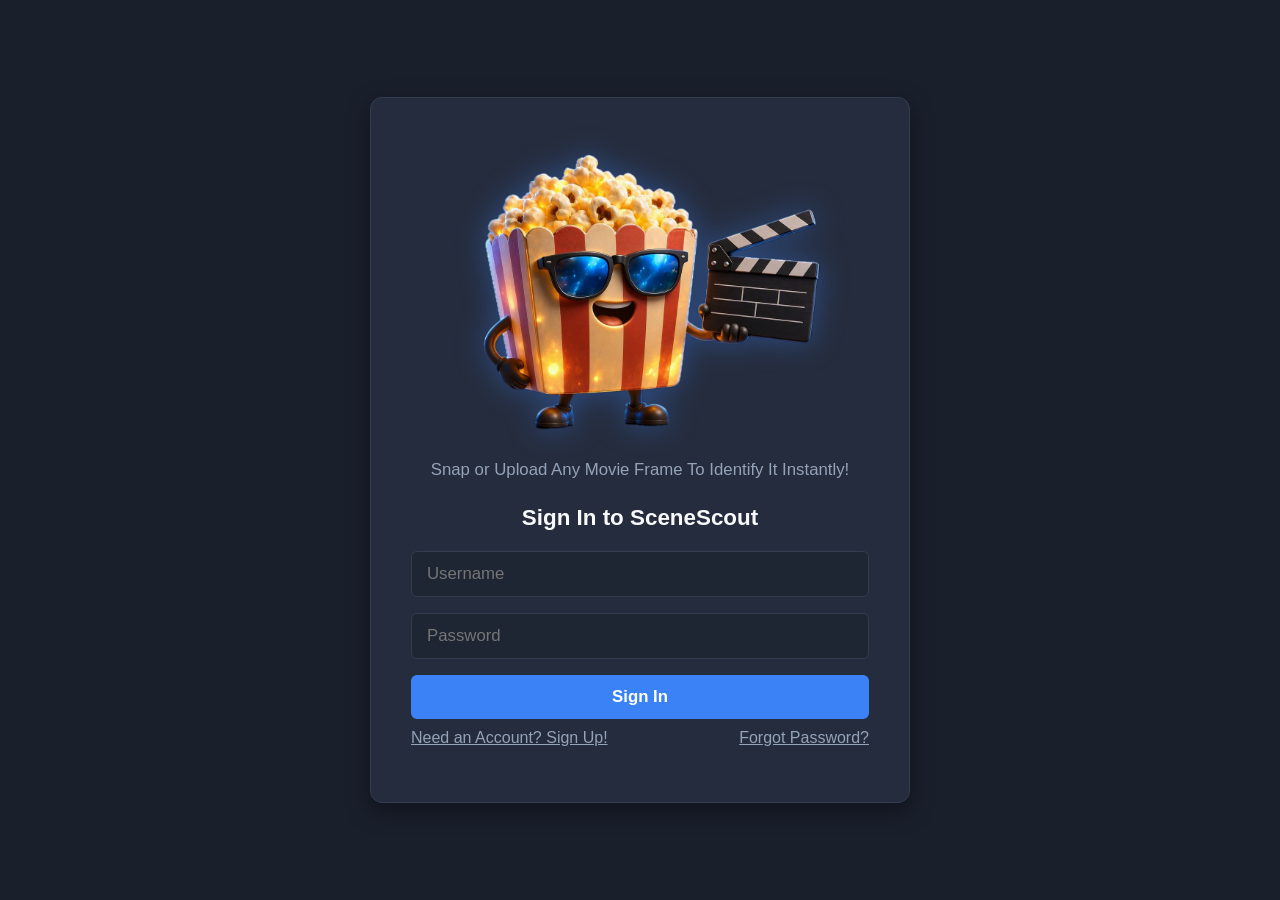
<file: index.html>
<!-- Declares the document type as HTML5 to inform the browser how to render the page -->
<!DOCTYPE html>
<!-- Opens the root HTML tag and specifies English as the primary document language -->
<html lang="en">
<!-- Opens the head section containing metadata, document title, and style links -->
<head>
    <!-- Sets character encoding to UTF-8 to support standard characters and emojis -->
    <meta charset="UTF-8">
    <!-- Configures the mobile viewport to scale correctly across different device screen sizes -->
    <meta name="viewport" content="width=device-width, initial-scale=1.0">
    <!-- Defines the title displayed on the browser tab -->
    <title>SceneScout - Instant Movie Identifier</title>
    <!-- Links the external stylesheet styles.css to apply visual formatting -->
    <link rel="stylesheet" href="styles.css">
<!-- Closes the head section -->
</head>

<!-- Opens the body element containing all visible page layout and UI components -->
<body>

    <!-- Floating Background Particles Container -->
    <div class="particle-background">
        <span class="particle popcorn"></span>
        <span class="particle film-strip"></span>
        <span class="particle popcorn"></span>
        <span class="particle film-strip"></span>
        <span class="particle popcorn"></span>
        <span class="particle film-strip"></span>
        <span class="particle popcorn"></span>
        <span class="particle film-strip"></span>
        <span class="particle popcorn"></span>
        <span class="particle film-strip"></span>
        <span class="particle popcorn"></span>
        <span class="particle film-strip"></span>
        <span class="particle popcorn"></span>
        <span class="particle film-strip"></span>
        <span class="particle popcorn"></span>
        <span class="particle film-strip"></span>        
    </div>

    <!-- Outer viewport container wrapper for the authentication screen -->
    <div id="authScreen" class="auth-container">
        <!-- Central card wrapper holding login, sign up, MFA, and reset password forms -->
        <div class="auth-box">
            <!-- Branding wrapper for centering the SceneScout logo and tagline -->
            <div class="brand-logo">
                <!-- SceneScout main brand logo image -->
                <img src="logo.png" alt="SceneScout Logo" class="auth-logo-img">
                <!-- Descriptive tagline under the main logo -->
                <p class="tagline">Snap or Upload Any Movie Frame To Identify It Instantly!</p>
            <!-- Closes the brand-logo container -->
            </div>

            <!-- Dynamic heading element displaying the active authentication mode title -->
            <h2 id="authTitle">Sign In to SceneScout</h2>
            
            <!-- Credentials input form container wrapper -->
            <div id="credentialsForm">
                <!-- Text input field for typing the username required for authentication -->
                <input type="text" id="usernameInput" placeholder="Username" required>
                <!-- Email input field initially hidden, displayed only during user registration -->
                <input type="email" id="emailInput" class="auth-email-hidden" placeholder="Email Address">
                <!-- Password input field required for user login or registration -->
                <input type="password" id="passwordInput" placeholder="Password" required>
                
                <!-- Primary authentication action button triggering handleAuthSubmit JS function -->
                <button id="primaryAuthBtn" class="btn-primary" onclick="handleAuthSubmit()">Sign In</button>
                
                <!-- Inline flex container aligning registration toggle and forgot password buttons -->
                <div class="auth-btn-row">
                    <!-- Secondary button toggling between Sign In and Sign Up form modes -->
                    <button id="toggleAuthModeBtn" class="btn-secondary" onclick="toggleAuthMode()">Need an Account? Sign Up!</button>
                    <!-- Secondary button displaying the forgot password view -->
                    <button type="button" id="forgotPasswordBtn" class="btn-secondary" onclick="showForgotPasswordView()">Forgot Password?</button>
                <!-- Closes the flex button container -->
                </div>
            <!-- Closes the credentialsForm container -->
            </div>

            <!-- Forgot password section container initially hidden from view -->
            <div id="forgotPasswordSection" class="auth-section-hidden">
                <!-- Instructional notice text explaining the password reset step -->
                <p id="forgotNotice" class="auth-notice-text">Enter Your Registered Email to Receive a Password Reset Link:</p>
                <!-- Email text input field for submitting password reset requests -->
                <input type="email" id="forgotEmailInput" placeholder="Enter your email address">
                <!-- Primary button triggering submitForgotPassword JS function -->
                <button class="btn-primary" onclick="submitForgotPassword()">Send Reset Link</button>
                <!-- Secondary button returning the user to the standard sign in view -->
                <button type="button" class="btn-secondary auth-back-btn" onclick="hideForgotPasswordView()">Back to Sign In</button>
            <!-- Closes the forgotPasswordSection container -->
            </div>

            <!-- Multi-factor authentication section container initially hidden -->
            <div id="mfaSection" class="auth-section-hidden">
                <!-- Instructions for entering the 6-digit MFA security code -->
                <p id="mfaNotice">Enter the 6-digit Code Sent To Your Email Address:</p>
                <!-- Centered text input field constrained to a 6-character verification code -->
                <input type="text" id="mfaCodeInput" class="mfa-code-input" placeholder="123456" maxlength="6">
                <!-- Primary button triggering verifyMfaCode JS function -->
                <button class="btn-primary" onclick="verifyMfaCode()">Verify Code</button>
            <!-- Closes the mfaSection container -->
            </div>
            
            <!-- Paragraph element displaying error or success authentication messages -->
            <p id="authMessage" class="auth-message-text"></p>
        <!-- Closes the auth-box card container -->
        </div>
    <!-- Closes the authScreen container -->
    </div>

    <!-- Main application dashboard view container initially hidden until authentication succeeds -->
    <div id="dashboardScreen" class="dashboard-screen-hidden">
        
        <!-- Top Banner Wrapper -->
        <div class="top-fact-banner-wrapper">
            <!-- Card container utilizing the combined film-strip layout styling -->
            <div class="profile-section-card top-fact-card combined-fact-nav-card">
                
                <!-- Left Group: Logo with Mascot Speech Bubble side-by-side -->
                <div class="nav-left-group index-nav-left">
                    <a href="index.html" class="tv-nav-logo-link index-logo-link">
                        <!-- SceneScout brand logo image -->
                        <img src="logo.png" alt="SceneScout Logo" class="tv-nav-logo index-nav-logo-img">
                    </a>
                    
                    <!-- Mascot Speech Bubble Container -->
                    <div class="mascot-speech-bubble">
                        <h3 class="mascot-title">🎞️ Movie Fact of the Day</h3>
                        <p id="factOfDayText" class="fact-text-content">Loading Fact of the Day...</p>
                    </div>
                </div>

                <!-- Center Group: Header text centered in the middle -->
                <div class="combined-fact-center-content index-center-content">
                    <!-- Animated greeting message text element centered in the navigation bar -->
                    <div class="nav-fun-text animated-welcome">Find Movie Titles Instantly!</div>
                </div>

                <!-- Right Group: Hamburger Menu -->
                <div class="nav-right-group index-nav-right">
                    <!-- Hamburger Menu Container with Responsive Desktop Profile & Mobile Toggle -->
                    <div class="hamburger-menu-container">
                        <button class="hamburger-btn" onclick="toggleHamburgerMenu(event)">
                            <span class="desktop-nav-profile">
                                <span id="navAvatarPreview" class="nav-avatar">🎬</span>
                                <span id="navUsername" class="nav-username-text">Beaudoin</span>
                            </span>
                            <span class="mobile-hamburger-icon">☰</span>
                        </button>
                        <div class="hamburger-menu" id="hamburgerMenu">
                            <div class="hamburger-user-header">
                                <div id="hamburgerAvatarPreview" class="nav-avatar">🎬</div>
                                <span id="hamburgerUsername" class="nav-username-text">Beaudoin</span>
                            </div>
                            <a href="index.html">Home 🏠</a>
                            <a href="tvshows.html">TV Shows 📺</a>
                            <a href="profile.html">My Profile 🪪</a>
                            <a href="account.html">Account Settings 🔑</a>
                            <!-- Mobile & Desktop Dropdown Log Out link with event prevention -->
                            <a href="#" class="mobile-logout-link" onclick="handleLogout(); return false;">Log Out 🚪</a>
                        </div>
                    </div>
                </div>

            </div>
        </div>

        <!-- Main 3-Column Layout Container -->
        <div id="dashboardPage" class="app-layout index-app-layout">
            
            <!-- Left column container for recently released movies and upcoming feed grids -->
            <div class="column-left-feed">
                <!-- Section heading for recently released movies -->
                <h2>🎬 Recently Released Movies</h2>
                <!-- Dynamic feed container where recent movie cards are rendered via JS -->
                <div id="recentFeed" class="news-grid feed-bottom-spacing">Loading Recent Movies...</div>

                <!-- Section heading for upcoming theatrical releases -->
                <h2>🍿 Coming Soon to Theaters</h2>
                <!-- Dynamic feed container where upcoming movie cards are rendered via JS -->
                <div id="upcomingFeed" class="news-grid">Loading Upcoming Movies...</div>
            <!-- Closes the left column feed container -->
            </div>

            <!-- Middle column sidebar containing the screenshot upload identification tool -->
            <div class="sidebar-middle">
                <!-- Branding logo wrapper for center column -->
                <div class="column-brand-logo">
                    <!-- SceneScout sidebar brand logo image -->
                    <img src="logo.png" alt="SceneScout Logo" class="column-logo-img">
                <!-- Closes column-brand-logo container -->
                </div>
                <!-- Dynamic quote or tagline text paragraph -->
                <p id="sidebarFunText" class="sidebar-fun-text"></p>

                <!-- Tool title heading -->
                <h2>🎬 SceneScout Movie Search</h2>
                <!-- Upload input section container -->
                <div id="uploadSection">
                    <!-- Drag-and-drop label trigger acting as upload zone wrapper -->
                    <label id="dropLabel" class="drop-zone">
                        <!-- Text displaying drag-and-drop instructions or selected file name -->
                        <span id="fileNameDisplay">🍿 Upload or Drag Mystery Screenshot Here!</span>
                        <!-- Hidden file input accepting image formats and running updateFileName -->
                        <input type="file" id="imageInput" accept="image/*" onchange="updateFileName()" hidden>
                    <!-- Closes drop-zone label element -->
                    </label>
                    <!-- Action button triggering uploadImage JS function to identify screenshot -->
                    <button class="btn-primary" onclick="uploadImage()">Identify Movie</button>
                <!-- Closes uploadSection container -->
                </div>
                <!-- Container for displaying processing status messages -->
                <div id="statusContainer"></div>
                <!-- Container for rendering the identified movie result card -->
                <div id="resultContainer"></div>
            <!-- Closes sidebar-middle container -->
            </div>

            <!-- Right column container for movie news and discussion feeds -->
            <div class="column-right">
                <!-- Section heading for movie news -->
                <h2>📰 Movie News</h2>
                <!-- Dynamic feed container where movie news cards are rendered via JS -->
                <div id="newsFeed" class="news-grid feed-bottom-spacing">Loading Movie News...</div>

                <!-- Section heading for movie discussions -->
                <h2>💬 Movie Discussions</h2>
                <!-- Dynamic feed container where discussion cards are rendered via JS -->
                <div id="discussionFeed" class="news-grid">Loading Discussions...</div>
            <!-- Closes column-right container -->
            </div>
        <!-- Closes dashboardPage app-layout wrapper -->
        </div>

    <!-- Closes dashboardScreen container -->
    </div>

    <!-- Overlay backdrop container for popup loading/result modal initially hidden -->
    <div id="loadingModal" class="modal-overlay modal-overlay-hidden">
        <!-- Central card container inside modal overlay -->
        <div class="modal-content">
            <!-- Top bar wrapper inside modal card -->
            <div class="modal-header-bar">
                <!-- Close button triggering closeModal JS function -->
                <button onclick="closeModal()" class="card-delete-btn" title="Close">✕</button>
            <!-- Closes modal-header-bar container -->
            </div>
            
            <!-- Scrollable body container for modal content -->
            <div id="modalBody">
                <!-- Animated loading spinner element -->
                <div class="spinner"></div>
                <!-- Title heading indicating screenshot analysis state -->
                <h3 class="modal-analyzing-title">Analyzing Your Screenshot...</h3>
                <!-- Dynamic text element displaying rotating fun loading quotes -->
                <p id="loadingQuotes">Microwaving The Popcorn...</p>
            <!-- Closes modalBody container -->
            </div>
        <!-- Closes modal-content card -->
        </div>
    <!-- Closes loadingModal overlay -->
    </div>

    <!-- Script tag linking external controller file script.js -->
    <script src="script.js"></script>
<!-- Closes body element -->
</body>
<!-- Closes html root element -->
</html>
</file>
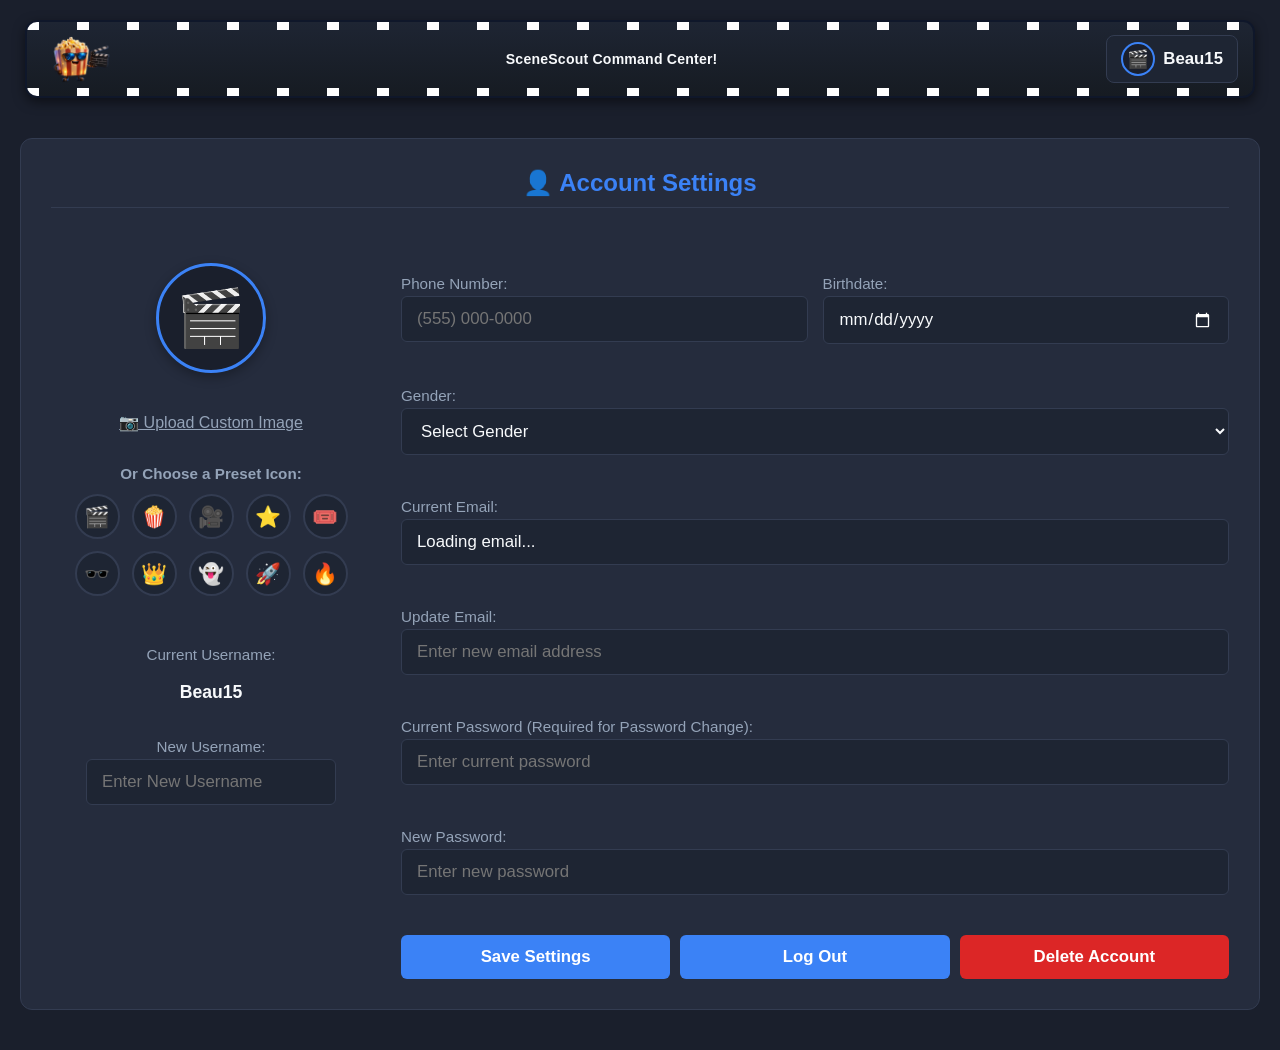
<file: account.html>
<!-- Declares the document type as HTML5 to inform the browser how to render the page -->
<!DOCTYPE html>
<!-- Opens the root HTML tag and specifies English as the primary document language -->
<html lang="en">
<!-- Opens the head section containing metadata, document title, and style links -->
<head>
    <!-- Sets character encoding to UTF-8 to support standard characters and emojis -->
    <meta charset="UTF-8">
    <!-- Configures the mobile viewport to scale correctly across different device screen sizes -->
    <meta name="viewport" content="width=device-width, initial-scale=1.0">
    <!-- Defines the title displayed on the browser tab -->
    <title>SceneScout - Account Settings</title>
    <!-- Links the external stylesheet styles.css to apply visual formatting -->
    <link rel="stylesheet" href="styles.css">
<!-- Closes the head section -->
</head>
<!-- Opens the body element containing all visible page layout and UI components -->
<body>

    <!-- Floating Background Particles Container Wrapper -->
    <div class="particle-background">
        <!-- Individual decorative background particle element 1 -->
        <span class="particle popcorn"></span>
        <!-- Individual decorative background particle element 2 -->
        <span class="particle film-strip"></span>
        <!-- Individual decorative background particle element 3 -->
        <span class="particle popcorn"></span>
        <!-- Individual decorative background particle element 4 -->
        <span class="particle film-strip"></span>
        <!-- Individual decorative background particle element 5 -->
        <span class="particle popcorn"></span>
        <!-- Individual decorative background particle element 6 -->
        <span class="particle film-strip"></span>
        <!-- Individual decorative background particle element 7 -->
        <span class="particle popcorn"></span>
        <!-- Individual decorative background particle element 8 -->
        <span class="particle film-strip"></span>
        <!-- Individual decorative background particle element 9 -->
        <span class="particle popcorn"></span>
        <!-- Individual decorative background particle element 10 -->
        <span class="particle film-strip"></span>
        <!-- Individual decorative background particle element 11 -->
        <span class="particle popcorn"></span>
        <!-- Individual decorative background particle element 12 -->
        <span class="particle film-strip"></span>
        <!-- Individual decorative background particle element 13 -->
        <span class="particle popcorn"></span>
        <!-- Individual decorative background particle element 14 -->
        <span class="particle film-strip"></span>
        <!-- Individual decorative background particle element 15 -->
        <span class="particle popcorn"></span>
        <!-- Individual decorative background particle element 16 -->
        <span class="particle film-strip"></span>        
    <!-- Closes particle-background container -->
    </div>

    <!-- Main Dashboard Screen Wrapper -->
    <div id="dashboardScreen">
        
        <!-- Top Banner Wrapper: Navigation Bar Elements Only -->
        <div class="top-fact-banner-wrapper">
            <!-- Card container utilizing the combined layout styling with space-between alignment -->
            <div class="profile-section-card top-fact-card combined-fact-nav-card">
                
                <!-- Left Group: Logo Link Container -->
                <div class="nav-left-group account-left-group-flex">
                    <!-- Hyperlink wrapper pointing back to the main index.html homepage -->
                    <a href="index.html" class="tv-nav-logo-link account-logo-shrink">
                        <!-- SceneScout brand logo image element -->
                        <img src="logo.png" alt="SceneScout Logo" class="tv-nav-logo account-logo-img">
                    <!-- Closes logo hyperlink -->
                    </a>
                <!-- Closes left group container -->
                </div>

                <!-- Center Group: Header text centered in the middle of the navigation bar -->
                <div class="combined-fact-center-content account-center-flex">
                    <!-- Sub-heading text describing the active account settings view -->
                    <div class="nav-fun-text animated-welcome account-welcome-text">SceneScout Command Center!</div>
                <!-- Closes center group container -->
                </div>

                <!-- Right Group: Hamburger Menu Container -->
                <div class="nav-right-group account-right-group-flex">
                    <!-- Hamburger Menu Container with Responsive Desktop Profile & Mobile Toggle -->
                    <div class="hamburger-menu-container">
                        <!-- Toggle button triggering toggleHamburgerMenu JS function on click -->
                        <button class="hamburger-btn" onclick="toggleHamburgerMenu(event)">
                            <!-- Desktop profile view wrapper span -->
                            <span class="desktop-nav-profile">
                                <!-- Nav avatar preview icon span -->
                                <span id="navAvatarPreview" class="nav-avatar">🎬</span>
                                <!-- Dynamically populated active username text span -->
                                <span id="navUsername" class="nav-username-text"></span>
                            </span>
                            <!-- Mobile hamburger menu icon span -->
                            <span class="mobile-hamburger-icon">☰</span>
                        </button>
                        <!-- Hamburger dropdown menu container -->
                        <div class="hamburger-menu" id="hamburgerMenu">
                            <!-- User identity header inside hamburger dropdown -->
                            <div class="hamburger-user-header">
                                <!-- Avatar icon preview element inside hamburger header -->
                                <div id="hamburgerAvatarPreview" class="nav-avatar">🎬</div>
                                <!-- Dynamically populated active username text span -->
                                <span id="hamburgerUsername" class="nav-username-text"></span>
                            <!-- Closes hamburger user header -->
                            </div>
                            <!-- Navigation link to Home dashboard view -->
                            <a href="index.html">Home 🏠</a>
                            <!-- Navigation link to TV Shows hub -->
                            <a href="tvshows.html">TV Shows 📺</a>
                            <!-- Navigation link to User Profile hub -->
                            <a href="profile.html">My Profile 🪪</a>
                            <!-- Navigation link to Account Settings page -->
                            <a href="account.html">Account Settings 🔑</a>
                            <!-- Mobile-only Log Out link inside the dropdown with event prevention -->
                            <a href="#" class="mobile-logout-link" onclick="handleLogout(); return false;">Log Out 🚪</a>
                        <!-- Closes hamburger menu dropdown box -->
                        </div>
                    <!-- Closes hamburger menu container -->
                    </div>
                <!-- Closes right group container -->
                </div>

            <!-- Closes top-fact-card container -->
            </div>
        <!-- Closes top-fact-banner-wrapper container -->
        </div>

        <!-- Account settings profile page section container -->
        <div id="profilePage" class="profile-page-container">
            <!-- Settings form card wrapper -->
            <div class="profile-settings-card">
                <!-- Section title heading -->
                <h2>👤 Account Settings</h2>
                
                <!-- Left Column Wrapper: Houses Avatar, Preset Grid, and Username Fields -->
                <div class="account-left-column account-left-flex">
                    <!-- Avatar image upload box container -->
                    <div class="avatar-container profile-avatar-box">
                        <!-- Large avatar preview display box element -->
                        <div id="profileAvatarPreview" class="settings-avatar profile-avatar-preview-box">🎬</div>
                        <!-- Line break element -->
                        <br>
                        <!-- Custom image upload label button triggering hidden avatar file input -->
                        <label class="btn-secondary profile-upload-trigger account-upload-label">
                            <!-- Icon and button label text string -->
                            📷 Upload Custom Image
                            <!-- Hidden file input triggering previewProfileAvatar JS function on file selection -->
                            <input type="file" id="profileAvatarInput" accept="image/*" onchange="previewProfileAvatar()" hidden>
                        <!-- Closes avatar upload label -->
                        </label>
                    <!-- Closes avatar-container -->
                    </div>

                    <!-- Preset icons selection grid wrapper container -->
                    <div class="preset-avatars-section profile-preset-wrapper account-full-width">
                        <!-- Field label for preset avatars -->
                        <label class="field-label preset-label-space account-text-center">Or Choose a Preset Icon:</label>
                        <!-- Grid container housing selectable preset avatar emojis -->
                        <div class="preset-grid" id="presetAvatarGrid">
                            <!-- Selectable clapboard emoji preset avatar icon -->
                            <div class="preset-icon" onclick="selectPresetAvatar('🎬')">🎬</div>
                            <!-- Selectable popcorn emoji preset avatar icon -->
                            <div class="preset-icon" onclick="selectPresetAvatar('🍿')">🍿</div>
                            <!-- Selectable movie camera emoji preset avatar icon -->
                            <div class="preset-icon" onclick="selectPresetAvatar('🎥')">🎥</div>
                            <!-- Selectable star emoji preset avatar icon -->
                            <div class="preset-icon" onclick="selectPresetAvatar('⭐')">⭐</div>
                            <!-- Selectable admission ticket emoji preset avatar icon -->
                            <div class="preset-icon" onclick="selectPresetAvatar('🎟️')">🎟️</div>
                            <!-- Selectable sunglasses emoji preset avatar icon -->
                            <div class="preset-icon" onclick="selectPresetAvatar('🕶️')">🕶️</div>
                            <!-- Selectable crown emoji preset avatar icon -->
                            <div class="preset-icon" onclick="selectPresetAvatar('👑')">👑</div>
                            <!-- Selectable ghost emoji preset avatar icon -->
                            <div class="preset-icon" onclick="selectPresetAvatar('👻')">👻</div>
                            <!-- Selectable rocket emoji preset avatar icon -->
                            <div class="preset-icon" onclick="selectPresetAvatar('🚀')">🚀</div>
                            <!-- Selectable fire emoji preset avatar icon -->
                            <div class="preset-icon" onclick="selectPresetAvatar('🔥')">🔥</div>
                        <!-- Closes presetAvatarGrid container -->
                        </div>
                    <!-- Closes preset-avatars-section container -->
                    </div>

                    <!-- USERNAME FIELDS STACKED VERTICALLY WITH BOTH LABELS & VALUES CENTERED -->
                    <div class="account-full-width username-stack-container">
                        
                        <!-- Current Username Container Block (Top) -->
                        <div class="username-field-block current-username-display">
                            <!-- Label for current username display -->
                            <label class="field-label account-text-center">Current Username:</label>
                            <!-- Dynamically populated display heading for user's active username string -->
                            <h3 id="displayUsername" class="account-username-heading"></h3>
                        <!-- Closes current username block -->
                        </div>

                        <!-- New Username Container Block (Bottom) -->
                        <div class="username-field-block">
                            <!-- Label for new username input field -->
                            <label class="field-label account-text-center">New Username:</label>
                            <!-- Text input field for specifying a new username value -->
                            <input type="text" id="newUsernameInput" placeholder="Enter New Username">
                        <!-- Closes new username block -->
                        </div>

                    <!-- Closes username stack container -->
                    </div>
                <!-- Closes account-left-column container -->
                </div>

                <!-- Right Column Wrapper: Form Inputs (Phone Number & Birthdate positioned at top) -->
                <div class="settings-section">
                    <!-- Settings grid inputs container wrapper -->
                    <div class="settings-grid-inputs">
                        
                        <!-- Phone Number Field Container Block -->
                        <div>
                            <!-- Label for phone number entry field -->
                            <label class="field-label">Phone Number:</label>
                            <!-- Input field for user's phone number string -->
                            <input type="text" id="profilePhone" placeholder="(555) 000-0000">
                        </div>

                        <!-- Birthdate Field Container Block -->
                        <div>
                            <!-- Label for birthdate entry field -->
                            <label class="field-label">Birthdate:</label>
                            <!-- Date picker input element for selecting birthdate value -->
                            <input type="date" id="profileBirthdate">
                        </div>

                        <!-- Gender Selection Field Container Block -->
                        <div class="full-width-field">
                            <!-- Label for gender selection dropdown -->
                            <label class="field-label">Gender:</label>
                            <!-- Select dropdown element for gender options -->
                            <select id="profileGender">
                                <!-- Default disabled prompt option -->
                                <option value="" disabled selected>Select Gender</option>
                                <!-- Male option choice -->
                                <option value="male">Male</option>
                                <!-- Female option choice -->
                                <option value="female">Female</option>
                                <!-- Non-binary option choice -->
                                <option value="non-binary">Non-Binary</option>
                                <!-- Prefer not to say option choice -->
                                <option value="prefer-not-to-say">Prefer Not To Say</option>
                            <!-- Closes profileGender select element -->
                            </select>
                        <!-- Closes gender full-width field -->
                        </div>

                        <!-- Current Email Display Field Container Block -->
                        <div class="full-width-field">
                            <!-- Label for current registered email display -->
                            <label class="field-label">Current Email:</label>
                            <!-- Box element displaying active registered email address string -->
                            <div id="currentEmailDisplay" class="current-email-box">Loading email...</div>
                        <!-- Closes email display full-width field -->
                        </div>

                        <!-- Update Email Field Container Block -->
                        <div class="full-width-field">
                            <!-- Label for updating email address -->
                            <label class="field-label">Update Email:</label>
                            <!-- Email input field for entering a new email address string -->
                            <input type="email" id="profileEmail" placeholder="Enter new email address">
                        <!-- Closes update email full-width field -->
                        </div>

                        <!-- Current Password Verification Field Container Block -->
                        <div class="full-width-field">
                            <!-- Label for current password input required during password changes -->
                            <label class="field-label">Current Password (Required for Password Change):</label>
                            <!-- Password input field for verifying current credentials -->
                            <input type="password" id="currentPasswordInput" placeholder="Enter current password">
                        <!-- Closes current password full-width field -->
                        </div>

                        <!-- New Password Replacement Field Container Block -->
                        <div class="full-width-field">
                            <!-- Label for entering a replacement password -->
                            <label class="field-label">New Password:</label>
                            <!-- Password input field for typing the new target password value -->
                            <input type="password" id="newPasswordInput" placeholder="Enter new password">
                        <!-- Closes new password full-width field -->
                        </div>

                    <!-- Closes settings-grid-inputs container -->
                    </div>

                    <!-- Action Buttons Row (Using 3-column grid layout via settings-action-row class) -->
                    <div class="settings-action-row full-width-field">
                        <!-- Save settings button triggering saveProfile JS function on click -->
                        <button class="btn-primary save-settings-btn" onclick="saveProfile()">Save Settings</button>
                        <!-- Logout action button triggering handleLogout JS function on click -->
                        <button class="btn-primary" onclick="handleLogout()">Log Out</button>
                        <!-- Account deletion button triggering deleteAccount JS function on click -->
                        <button class="btn-danger" onclick="deleteAccount()">Delete Account</button>
                    <!-- Closes settings-action-row container -->
                    </div>
                <!-- Closes settings-section container -->
                </div>
            <!-- Closes profile-settings-card wrapper -->
            </div>
        <!-- Closes profilePage container -->
        </div>

    <!-- Closes dashboardScreen container -->
    </div>

    <!-- CUSTOM SUCCESS MODAL POPUP WINDOW (Class-based structure matching project styling, zero inline CSS) -->
    <div id="successModal" class="modal-overlay">
        <!-- Modal content card wrapper container -->
        <div class="modal-content profile-settings-card">
            <!-- Modal Header Title Heading -->
            <h3>✅ Success</h3>
            <!-- Dynamic Success Message Paragraph Element -->
            <p id="successModalMessage">Settings Updated Successfully!</p>
            <!-- Dismissal Button Triggering closeSuccessModal JS Function -->
            <button class="btn-primary" onclick="closeSuccessModal()">OK</button>
        <!-- Closes modal-content card wrapper -->
        </div>
    <!-- Closes successModal overlay container -->
    </div>

    <!-- Script tag linking external controller file script.js -->
    <script src="script.js"></script>
<!-- Closes body element -->
</body>
<!-- Closes html root element -->
</html>
</file>
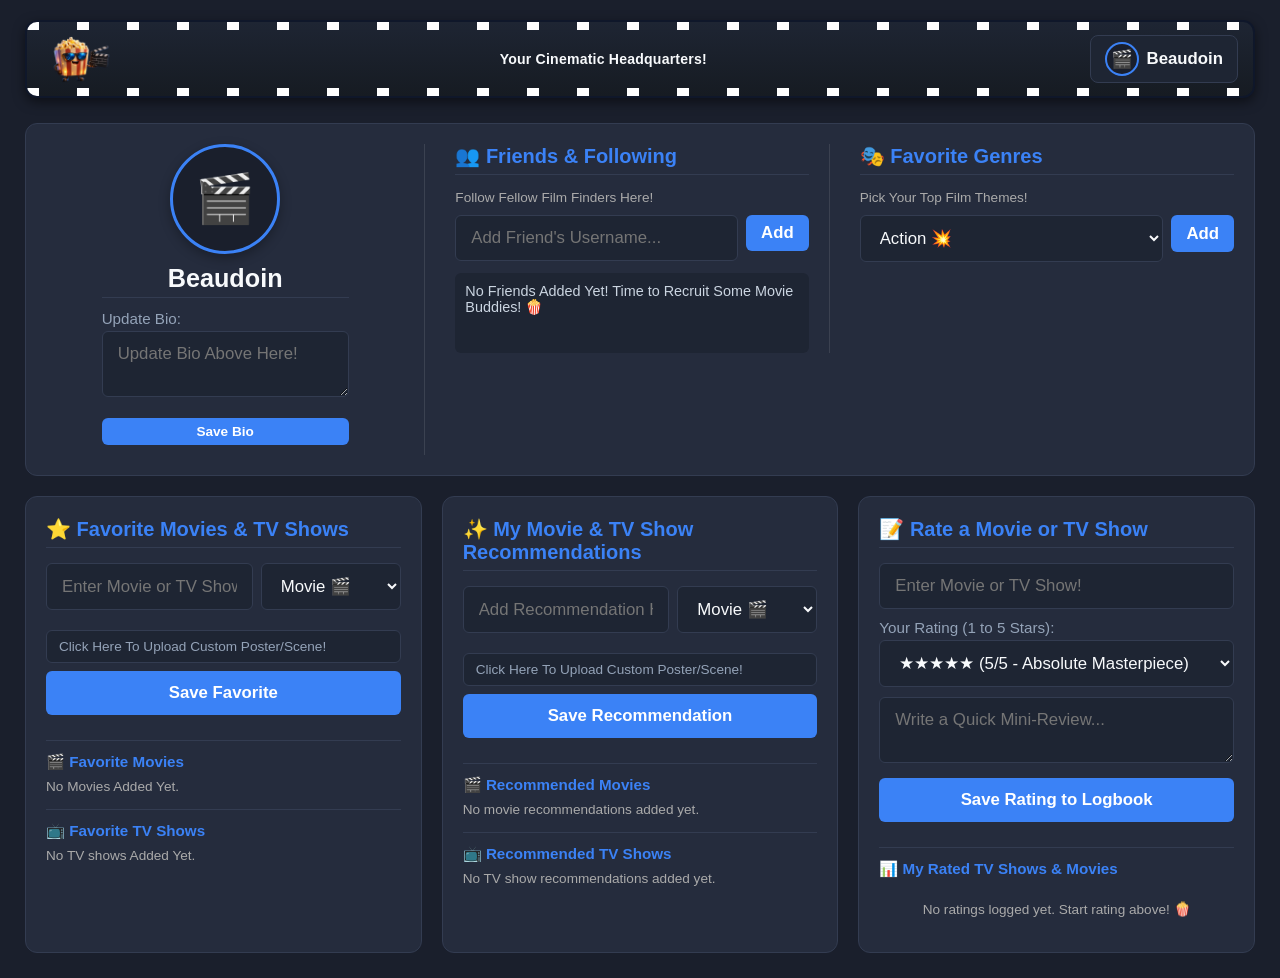
<file: profile.html>
<!-- Declares the document type as HTML5 to inform the browser how to render the page -->
<!DOCTYPE html>
<!-- Opens the root HTML tag and specifies English as the primary document language -->
<html lang="en">
<!-- Opens the head section containing metadata, document title, and style links -->
<head>
    <!-- Sets character encoding to UTF-8 to support standard characters and emojis -->
    <meta charset="UTF-8">
    <!-- Configures the mobile viewport to scale correctly across different device screen sizes -->
    <meta name="viewport" content="width=device-width, initial-scale=1.0">
    <!-- Defines the title displayed on the browser tab -->
    <title>SceneScout - Profile Hub</title>
    <!-- Links the external stylesheet styles.css to apply visual formatting -->
    <link rel="stylesheet" href="styles.css">
<!-- Closes the head section -->
</head>
<!-- Opens the body element containing all visible page layout and UI components -->
<body>

    <!-- Floating Background Particles -->
    <div class="particle-background">
        <span class="particle popcorn"></span>
        <span class="particle sparkle"></span>
        <span class="particle film-strip"></span>
        <span class="particle popcorn"></span>
        <span class="particle sparkle"></span>
        <span class="particle film-strip"></span>
        <span class="particle popcorn"></span>
        <span class="particle sparkle"></span>
        <span class="particle film-strip"></span>
        <span class="particle popcorn"></span>
        <span class="particle sparkle"></span>
        <span class="particle film-strip"></span>
    </div>

    <!-- Main top-level wrapper container for the active dashboard screen view -->
    <div id="dashboardScreen">
        
        <!-- Top Banner Wrapper: Combined Navigation Bar Elements -->
        <div class="top-fact-banner-wrapper">
            <!-- Card container utilizing the combined film-strip layout styling -->
            <div class="profile-section-card top-fact-card combined-fact-nav-card">
                
                <!-- Section 1: Top Nav Left Group (Logo) -->
                <div class="nav-left-group">
                    <!-- Hyperlink wrapper pointing back to the main index.html homepage -->
                    <a href="index.html" class="tv-nav-logo-link">
                        <!-- SceneScout brand logo image element -->
                        <img src="logo.png" alt="SceneScout Logo" class="tv-nav-logo">
                    <!-- Closes the logo hyperlink tag -->
                    </a>
                <!-- Closes the left-aligned navigation grouping container -->
                </div>

                <!-- Section 2: Top Nav Center Elements (Welcome Text) -->
                <div class="combined-fact-center-content">
                    <!-- Animated greeting message text element centered in the navigation bar -->
                    <div class="nav-fun-text animated-welcome">Your Cinematic Headquarters!</div>
                </div>

                <!-- Section 3: Top Nav Right Group (Hamburger Menu) -->
                <div class="nav-right-group">
                    <!-- Hamburger Menu Container with Responsive Desktop Profile & Mobile Toggle -->
                    <div class="hamburger-menu-container">
                        <button class="hamburger-btn" onclick="toggleHamburgerMenu(event)">
                            <span class="desktop-nav-profile">
                                <span id="navAvatarPreview" class="nav-avatar">🎬</span>
                                <span id="navUsername" class="nav-username-text">Beaudoin</span>
                            </span>
                            <span class="mobile-hamburger-icon">☰</span>
                        </button>
                        <div class="hamburger-menu" id="hamburgerMenu">
                            <div class="hamburger-user-header">
                                <div id="hamburgerAvatarPreview" class="nav-avatar">🎬</div>
                                <span id="hamburgerUsername" class="nav-username-text">Beaudoin</span>
                            </div>
                            <a href="index.html">Home 🏠</a>
                            <a href="tvshows.html">TV Shows 📺</a>
                            <a href="profile.html">My Profile 🪪</a>                            
                            <a href="account.html">Account Settings 🔑</a>
                            <!-- Mobile-only Log Out link inside the dropdown with event prevention -->
                            <a href="#" class="mobile-logout-link" onclick="handleLogout(); return false;">Log Out 🚪</a>
                        </div>
                    </div>
                <!-- Closes the right-aligned navigation grouping container -->
                </div>

            <!-- Closes top-fact-card container -->
            </div>
        <!-- Closes top-fact-banner-wrapper container -->
        </div>

        <!-- Main profile hub wrapper layout container -->
        <div class="app-layout profile-hub-layout profile-hub-container-flex">
            
            <!-- MASTER TOP HORIZONTAL CARD: Combined Bio/Picture, Friends, and Favorite Genres -->
            <div class="profile-section-card profile-hub-top-card">
                
                <!-- Section A: Profile Identity (Picture & Bio) -->
                <div class="profile-identity-column">
                    <!-- Large circular settings avatar container displaying active user avatar icon -->
                    <div id="hubAvatarPreview" class="settings-avatar hub-avatar-container">🎬</div>
                    <!-- Display heading element showing saved username -->
                    <h2 id="hubUsernameDisplay" class="profile-username">Beaudoin</h2>
                    
                    <!-- Text container displaying saved biography string from local storage -->
                    <div id="hubUserBioDisplay" class="profile-bio-display"></div>

                    <!-- Input form wrapper for writing and updating the profile biography -->
                    <div class="bio-input-wrapper">
                        <!-- Label element describing bio textarea input field -->
                        <label class="field-label bio-label-align">Update Bio:</label>
                        <!-- Multi-line text entry field where users type custom bio statements -->
                        <textarea id="profileBioInput" rows="2" placeholder="Update Bio Above Here!"></textarea>
                        <!-- Submit button triggering saveBio JS function to write to local storage -->
                        <button class="btn-primary bio-save-btn" onclick="saveBio()">Save Bio</button>
                    <!-- Closes bio input wrapper container -->
                    </div>
                </div>

                <!-- Section B: Friends & Following -->
                <div class="profile-friends-column">
                    <!-- Section title heading with group emoji -->
                    <h3 class="profile-card-title-reset">👥 Friends & Following</h3>
                    <!-- Subtitle text prompting user connections -->
                    <p class="section-subtitle">Follow Fellow Film Finders Here!</p>
                    <!-- Flexbox row grouping friend input field and add button -->
                    <div class="input-group-row">
                        <!-- Text input box for typing a friend's username -->
                        <input type="text" id="friendSearchInput" placeholder="Add Friend's Username..." class="no-margin">
                        <!-- Action button executing addFriend JS function -->
                        <button class="btn-primary btn-auto-width" onclick="addFriend()">Add</button>
                    <!-- Closes input group row -->
                    </div>
                    <!-- Display container where added friend entries or placeholders are rendered -->
                    <div id="friendsListContainer" class="friends-list-box friends-box-scroll">
                        <!-- Default placeholder text when no friends exist -->
                        No Friends Added Yet! Time to Recruit Some Movie Buddies! 🍿
                    <!-- Closes friends list container -->
                    </div>
                </div>

                <!-- Section C: Favorite Genres -->
                <div class="profile-genre-column">
                    <!-- Section title heading displaying drama mask emoji -->
                    <h3 class="profile-card-title-reset">🎭 Favorite Genres</h3>
                    <p class="section-subtitle">Pick Your Top Film Themes!</p>
                    <!-- Flexbox row grouping genre selector and add button -->
                    <div class="input-group-row">
                        <!-- Dropdown select box containing film and TV genre options -->
                        <select id="genreSelect" class="no-margin">
                            <!-- Option choice for Action genre -->
                            <option value="Action">Action 💥</option>
                            <!-- Option choice for Sci-Fi genre -->
                            <option value="Sci-Fi">Sci-Fi 🚀</option>
                            <!-- Option choice for Horror genre -->
                            <option value="Horror">Horror 👻</option>
                            <!-- Option choice for Comedy genre -->
                            <option value="Comedy">Comedy 😂</option>
                            <!-- Option choice for Drama genre -->
                            <option value="Drama">Drama 🎭</option>
                            <!-- Option choice for Animation genre -->
                            <option value="Animation">Animation 🎨</option>
                            <!-- Option choice for Thriller genre -->
                            <option value="Thriller">Thriller 🕶️</option>
                        <!-- Closes genreSelect element -->
                        </select>
                        <!-- Action button executing addGenre JS function -->
                        <button class="btn-primary btn-auto-width" onclick="addGenre()">Add</button>
                    <!-- Closes genre input group row -->
                    </div>
                    <!-- Flexbox wrapper where genre badge pills are dynamically appended -->
                    <div id="genreTagsContainer" class="genre-tags-wrapper genre-tags-scroll">
                    <!-- Closes genreTagsContainer element -->
                    </div>
                </div>

            </div>
            <!-- End of Master Top Horizontal Card -->

            <!-- BOTTOM 3-COLUMN LAYOUT: Favorite Movies -> Recommendations -> Ratings & Logbook -->
            <div class="profile-bottom-row">
                
                <!-- LEFT COLUMN: Favorite Movies & TV Shows -->
                <div class="profile-section-card profile-card-reset">
                    <!-- Section title heading displaying star emoji -->
                    <h3>⭐ Favorite Movies & TV Shows</h3>
                    <!-- Vertical stack wrapper holding title input, media selector, file uploader, and save button -->
                    <div class="stacked-input-group">
                        <!-- Horizontal row grouping title input box and media type select box -->
                        <div class="input-group-row">
                            <!-- Text entry field for favorite movie or show title -->
                            <input type="text" id="favTitleInput" placeholder="Enter Movie or TV Show!" class="no-margin">
                            <!-- Dropdown selector specifying Movie vs TV Show media type -->
                            <select id="favTypeSelect" class="type-select-dropdown no-margin">
                                <!-- Option choice for Movie type -->
                                <option value="Movie">Movie 🎬</option>
                                <!-- Option choice for TV Show type -->
                                <option value="TV Show">TV Show 📺</option>
                            <!-- Closes favTypeSelect element -->
                            </select>
                        <!-- Closes input group row -->
                        </div>
                        <!-- Row layout providing custom button click trigger for file upload without browser text artifact -->
                        <div class="file-upload-row profile-file-row-cursor" onclick="document.getElementById('favPosterFileInput').click();">
                            <!-- Span text displaying upload prompt or selected image filename cleanly -->
                            <span class="file-upload-label" id="favPosterFileName">Click Here To Upload Custom Poster/Scene!</span>
                            <!-- Hidden input element accepting image file uploads without showing browser labels -->
                            <input type="file" id="favPosterFileInput" accept="image/*" class="profile-hidden-input" onchange="document.getElementById('favPosterFileName').textContent = this.files[0] ? this.files[0].name : 'Upload Custom Poster/Scene 📁';">
                        <!-- Closes file upload row -->
                        </div>
                        <!-- Action button executing addFavoriteTitle JS function -->
                        <button class="btn-primary fav-save-btn" onclick="addFavoriteTitle()">Save Favorite</button>
                    <!-- Closes stacked input group -->
                    </div>

                    <!-- Subheader indicating favorite movies subsection -->
                    <h4 class="sub-section-header">🎬 Favorite Movies</h4>
                    <!-- Grid container where favorite movie cards are dynamically rendered -->
                    <div id="favoriteMoviesGrid" class="news-grid custom-grid-spacing">
                        <!-- Placeholder notice text displayed when no favorite movies exist -->
                        <div class="empty-list-notice">No Movies Added Yet.</div>
                    <!-- Closes favoriteMoviesGrid container -->
                    </div>

                    <!-- Subheader indicating favorite TV shows subsection -->
                    <h4 class="sub-section-header">📺 Favorite TV Shows</h4>
                    <!-- Grid container where favorite TV show cards are dynamically rendered -->
                    <div id="favoriteTvShowsGrid" class="news-grid">
                        <!-- Placeholder notice text displayed when no favorite TV shows exist -->
                        <div class="empty-list-notice">No TV Shows Added Yet.</div>
                    <!-- Closes favoriteTvShowsGrid container -->
                    </div>
                <!-- Closes favorite titles section card -->
                </div>

                <!-- MIDDLE COLUMN: My Movie & TV Show Recommendations -->
                <div class="profile-section-card profile-card-reset">
                    <!-- Section title heading displaying sparkle emojis -->
                    <h3>✨ My Movie & TV Show Recommendations</h3>
                    <!-- Stacked form group holding recommendation inputs -->
                    <div class="stacked-input-group">
                        <!-- Horizontal row grouping title input and media type select box -->
                        <div class="input-group-row">
                            <!-- Text input field for recommendation title -->
                            <input type="text" id="recommendationInput" placeholder="Add Recommendation Here!" class="no-margin">
                            <!-- Dropdown selector specifying Movie vs TV Show type -->
                            <select id="recommendationTypeSelect" class="type-select-dropdown no-margin">
                                <!-- Option choice for Movie type -->
                                <option value="Movie">Movie 🎬</option>
                                <!-- Option choice for TV Show type -->
                                <option value="TV Show">TV Show 📺</option>
                            <!-- Closes recommendationTypeSelect element -->
                            </select>
                        <!-- Closes input group row -->
                        </div>
                        <!-- Custom upload row handling poster selection cleanly without browser artifacts -->
                        <div class="file-upload-row profile-file-row-cursor" onclick="document.getElementById('recommendationPosterFileInput').click();">
                            <!-- Label displaying poster instructions or selected filename -->
                            <span class="file-upload-label" id="recPosterFileName">Click Here To Upload Custom Poster/Scene!</span>
                            <!-- Hidden file chooser for custom recommendation poster images -->
                            <input type="file" id="recommendationPosterFileInput" accept="image/*" class="profile-hidden-input" onchange="document.getElementById('recPosterFileName').textContent = this.files[0] ? this.files[0].name : 'Upload Custom Poster/Scene 📁';">
                        <!-- Closes file upload row -->
                        </div>
                        <!-- Action button executing addRecommendation JS function -->
                        <button class="btn-primary rec-save-btn" onclick="addRecommendation()">Save Recommendation</button>
                    <!-- Closes stacked input group -->
                    </div>

                    <!-- Subheader for recommended movies grid -->
                    <h4 class="sub-section-header">🎬 Recommended Movies</h4>
                    <!-- Grid container where recommended movie cards are appended dynamically -->
                    <div id="recommendedMoviesGrid" class="news-grid custom-grid-spacing">
                        <!-- Placeholder notice displayed when no movie recommendations exist -->
                        <div class="empty-list-notice">No Movie Recommendations Added Yet.</div>
                    <!-- Closes recommendedMoviesGrid container -->
                    </div>

                    <!-- Subheader for recommended TV shows grid -->
                    <h4 class="sub-section-header">📺 Recommended TV Shows</h4>
                    <!-- Grid container where recommended TV show cards are appended dynamically -->
                    <div id="recommendedTvShowsGrid" class="news-grid">
                        <!-- Placeholder notice displayed when no TV show recommendations exist -->
                        <div class="empty-list-notice">No TV Show Recommendations Added Yet.</div>
                    <!-- Closes recommendedTvShowsGrid container -->
                    </div>
                <!-- Closes recommendations section card -->
                </div>

                <!-- RIGHT COLUMN: Rate a Movie or TV Show & Rated Logbook History -->
                <div class="profile-section-card profile-card-reset">
                    <!-- Section title heading displaying memo emoji -->
                    <h3>📝 Rate a Movie or TV Show</h3>
                    <!-- Text input field for typing media title being rated -->
                    <input type="text" id="rateTitleInput" placeholder="Enter Movie or TV Show!" class="input-spacer">
                    
                    <!-- Field label for star rating selector -->
                    <label class="field-label">Your Rating (1 to 5 Stars):</label>
                    <!-- Dropdown select element containing star options from 1 to 5 stars -->
                    <select id="starRatingSelect" class="input-spacer">
                        <!-- Option choice for 5 out of 5 stars -->
                        <option value="★★★★★">★★★★★ (5/5 - Absolute Masterpiece)</option>
                        <!-- Option choice for 4 out of 5 stars -->
                        <option value="★★★★☆">★★★★☆ (4/5 - Incredible)</option>
                        <!-- Option choice for 3 out of 5 stars -->
                        <option value="★★★☆☆">★★★☆☆ (3/5 - Solid & Enjoyable)</option>
                        <!-- Option choice for 2 out of 5 stars -->
                        <option value="★★☆☆☆">★★☆☆☆ (2/5 - Meh / Not Great)</option>
                        <!-- Option choice for 1 out of 5 stars -->
                        <option value="★☆☆☆☆">★☆☆☆☆ (1/5 - Total Flop)</option>
                    <!-- Closes starRatingSelect element -->
                    </select>

                    <!-- Textarea input field for typing mini-reviews -->
                    <textarea id="ratingReviewInput" rows="2" placeholder="Write a Quick Mini-Review..." class="input-spacer"></textarea>
                    
                    <!-- Action button executing submitPersonalRating JS function -->
                    <button class="btn-primary" onclick="submitPersonalRating()">Save Rating to Logbook</button>

                    <!-- Subheader separating rating form from logged review history log -->
                    <h4 class="sub-section-header profile-subheader-space">📊 My Rated TV Shows & Movies</h4>
                    <!-- Scrollable container wrapper holding rating log entry cards -->
                    <div id="ratedLogContainer" class="rated-log-container">
                        <!-- Default placeholder notice displayed when no ratings exist in storage -->
                        <div id="emptyLogMessage" class="empty-log-notice">No Ratings Logged Yet. Start Rating Above! 🍿</div>
                    <!-- Closes ratedLogContainer -->
                    </div>
                <!-- Closes rating & log section card -->
                </div>

            </div>
            <!-- End of Bottom Row Grid -->

        <!-- Closes app-layout profile-hub-layout container -->
        </div>
    <!-- Closes dashboardScreen container -->
    </div>

    <!-- Includes primary external script.js file -->
    <script src="script.js"></script>
<!-- Closes document body tag -->
</body>
<!-- Closes root html element tag -->
</html>
</file>
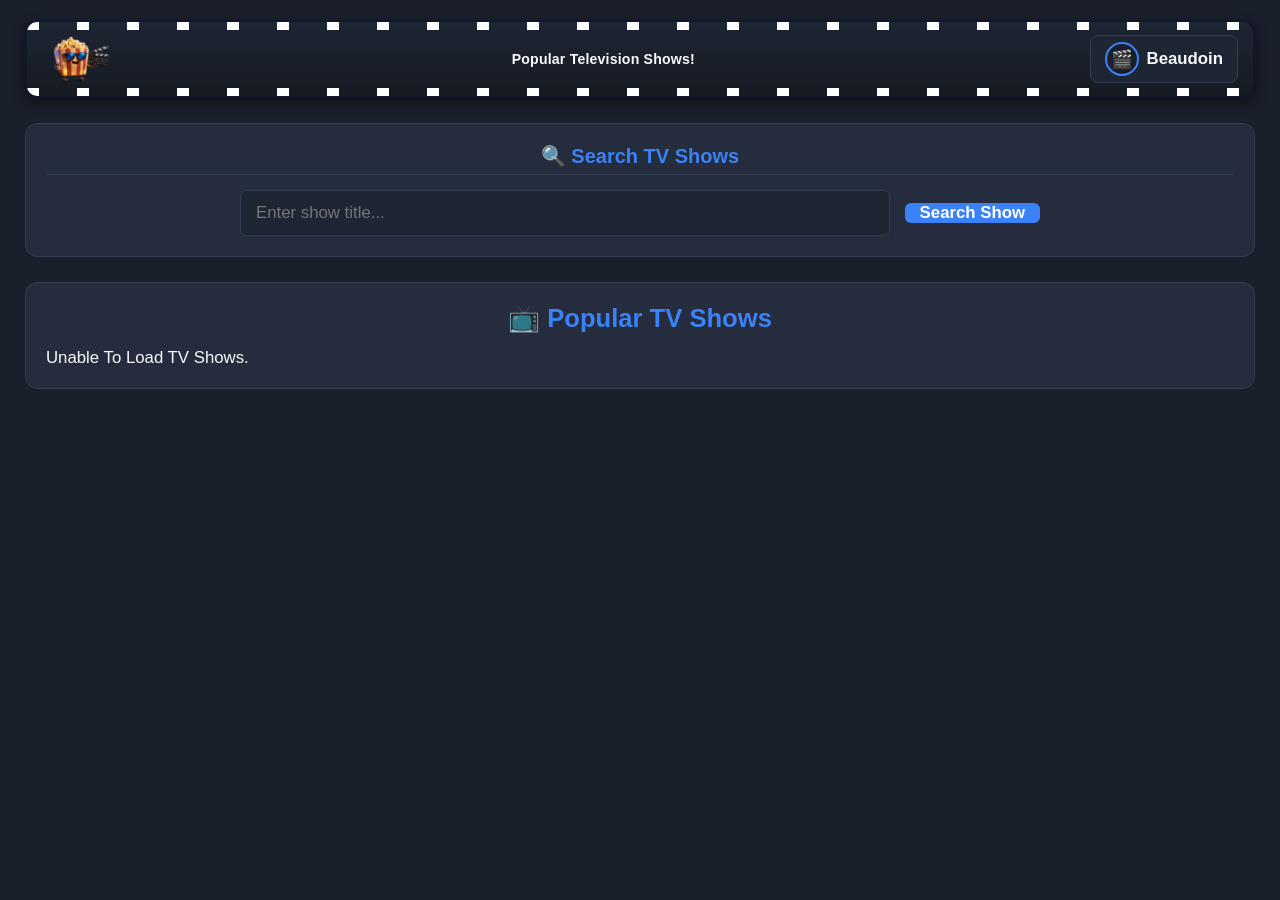
<file: tvshows.html>
<!-- Declares the document type and version as HTML5 -->
<!DOCTYPE html>
<!-- Opens the root HTML element with English as the primary language -->
<html lang="en">
<!-- Opens the document head section containing metadata and stylesheet links -->
<head>
    <!-- Sets the character encoding standard to UTF-8 for universal text support -->
    <meta charset="UTF-8">
    <!-- Configures the viewport for responsive scaling on mobile devices -->
    <meta name="viewport" content="width=device-width, initial-scale=1.0">
    <!-- Sets the title text displayed in the browser tab header -->
    <title>SceneScout - Popular TV Shows</title>
    <!-- Links the external CSS stylesheet file for application styling -->
    <link rel="stylesheet" href="styles.css">
<!-- Closes the document head section -->
</head>
<!-- Opens the main body container holding all visible elements of the web page -->
<body>

    <!-- Floating Background Particles -->
    <div class="particle-background">
        <span class="particle popcorn"></span>
        <span class="particle sparkle"></span>
        <span class="particle film-strip"></span>
        <span class="particle popcorn"></span>
        <span class="particle sparkle"></span>
        <span class="particle film-strip"></span>
        <span class="particle popcorn"></span>
        <span class="particle sparkle"></span>
        <span class="particle film-strip"></span>
        <span class="particle popcorn"></span>
        <span class="particle sparkle"></span>
        <span class="particle film-strip"></span>
    </div>

    <!-- ========================================== -->
    <!-- LOGGED-IN TV SHOWS PAGE CONTAINER         -->
    <!-- ========================================== -->
    <div id="dashboardScreen">
        
        <!-- Top Banner Wrapper: Matched to 1400px layout width and 25px padding -->
        <div class="top-fact-banner-wrapper tvshows-banner-wrapper">
            <!-- Card container utilizing the combined film-strip layout styling -->
            <div class="profile-section-card top-fact-card combined-fact-nav-card">
                
                <!-- Section 1: Top Nav Left Group (Logo) -->
                <div class="nav-left-group">
                    <a href="index.html" class="tv-nav-logo-link">
                        <img src="logo.png" alt="SceneScout Logo" class="tv-nav-logo">
                    </a>
                </div>

                <!-- Section 2: Top Nav Center Elements (Welcome Text) -->
                <div class="combined-fact-center-content tvshows-center-pad">
                    <div class="nav-fun-text animated-welcome tvshows-welcome-text">Popular Television Shows!</div>
                </div>

                <!-- Section 3: Top Nav Right Group (Hamburger Menu) -->
                <div class="nav-right-group">
                    <!-- Hamburger Menu Container with Responsive Desktop Profile & Mobile Toggle -->
                    <div class="hamburger-menu-container">
                        <button class="hamburger-btn" onclick="toggleHamburgerMenu(event)">
                            <span class="desktop-nav-profile">
                                <span id="navAvatarPreview" class="nav-avatar">🎬</span>
                                <span id="navUsername" class="nav-username-text">Beaudoin</span>
                            </span>
                            <span class="mobile-hamburger-icon">☰</span>
                        </button>
                        <div class="hamburger-menu" id="hamburgerMenu">
                            <div class="hamburger-user-header">
                                <div id="hamburgerAvatarPreview" class="nav-avatar">🎬</div>
                                <span id="hamburgerUsername" class="nav-username-text">Beaudoin</span>
                            </div>
                            <a href="index.html">Home 🏠</a>
                            <a href="tvshows.html">TV Shows 📺</a>
                            <a href="profile.html">My Profile 🪪</a>
                            <a href="account.html">Account Settings 🔑</a>
                            <!-- Mobile-only Log Out link inside the dropdown with event prevention -->
                            <a href="#" class="mobile-logout-link" onclick="handleLogout(); return false;">Log Out 🚪</a>
                        </div>
                    </div>
                </div>

            <!-- Closes top-fact-card container -->
            </div>
        <!-- Closes top-fact-banner-wrapper container -->
        </div>

        <!-- Main TV Shows Vertical Stack Layout Container -->
        <div class="app-layout tvshows-main-layout">
            
            <!-- Top Horizontal Section: Search TV Shows Controls Card -->
            <div class="profile-section-card tvshows-card-margin">
                <h3 class="tvshows-section-title">🔍 Search TV Shows</h3>
                <div class="tvshows-search-row">
                    <input type="text" id="tvSearchInput" placeholder="Enter show title..." class="no-margin tvshows-input-flex">
                    <button onclick="performTvSearch()" class="btn-primary btn-auto-width tvshows-zero-margin">Search Show</button>
                </div>
            </div>

            <!-- Bottom Section: Popular TV Shows Grid Feed Container -->
            <div class="profile-section-card tvshows-card-margin">
                <h2 class="tvshows-heading">📺 Popular TV Shows</h2>
                <div id="tvShowsFeed" class="news-grid custom-scroll-feed tvshows-grid-container">
                    Loading Popular TV Shows...
                </div>
            </div>

        </div> <!-- Closes the main vertical stack layout container block -->
    </div> <!-- Closes the dashboard screen container block -->

    <!-- ========================================== -->
    <!-- TV SHOW SEARCH RESULTS MODAL POP-UP WINDOW -->
    <!-- ========================================== -->
    <div id="tvSearchModal" class="modal-overlay tvshows-hidden-modal">
        <!-- Reduced max-width to 450px and max-height to 70vh for a smaller modular window -->
        <div class="modal-content tvshows-modal-box">
            <div class="modal-header-bar tvshows-modal-header">
                <h3 class="tvshows-modal-title">🔎 Search Results</h3>
                <button onclick="closeTvSearchModal()" class="card-delete-btn" title="Close">✕</button>
            </div>
            <!-- Scrollable body container for search matches -->
            <div id="tvSearchResultsFeed" class="custom-scroll-feed tvshows-search-results-body">
                <!-- Dynamically populated search show cards go here -->
            </div>
        </div>
    </div>

    <!-- ========================================== -->
    <!-- TV SHOW DETAILS MODAL POP-UP WINDOW        -->
    <!-- ========================================== -->
    <div id="tvModal" class="modal-overlay tvshows-hidden-modal">
        <!-- Reduced max-width to 450px and max-height to 70vh -->
        <div class="modal-content tvshows-modal-box">
            <div class="modal-header-bar tvshows-shrink-flex">
                <button onclick="closeTvModal()" class="card-delete-btn" title="Close">✕</button>
            </div>
            
            <div id="tvModalBody" class="custom-scroll-feed tvshows-modal-body-scroll">
                <!-- Dynamically populated show details go here -->
            </div>
        </div>
    </div>

    <!-- ========================================== -->
    <!-- TV SHOW RATING & REVIEW MODAL POP-UP       -->
    <!-- ========================================== -->
    <div id="ratingModal" class="modal-overlay tvshows-hidden-modal">
        <div class="modal-content tvshows-rating-modal-box">
            <h3 id="ratingModalTitle" class="tvshows-rating-title">Rate Show</h3>
            
            <div id="starContainer" class="tvshows-star-container">
                <span onclick="setRating(1)">★</span>
                <span onclick="setRating(2)">★</span>
                <span onclick="setRating(3)">★</span>
                <span onclick="setRating(4)">★</span>
                <span onclick="setRating(5)">★</span>
            </div>
            
            <textarea id="ratingReviewInput" placeholder="Write An Optional Review..." class="tvshows-review-textarea"></textarea>
            
            <div class="tvshows-btn-row">
                <button onclick="saveRatingModal(true)" class="btn-primary tvshows-zero-margin">Save Rating</button>
                <button onclick="saveRatingModal(false)" class="btn-danger tvshows-cancel-btn">Cancel</button>
            </div>
        </div>
    </div>

    <!-- Frontend client-side logic script -->
    <script src="script.js"></script>
</body>
</html>
</file>
<file: styles.css>
/* ========================================== */
/* STYLESHEET DIRECTORY & TABLE OF CONTENTS   */
/* ========================================== */
/* 
  1. GLOBAL RESET & BASE STYLES
  2. LOGO, BRANDING & ROLLING ANIMATIONS
  3. FLOATING BACKGROUND PARTICLES
  4. COMBINED TOP BANNER & FILM STRIP HEADER
  5. HAMBURGER MENU STYLING (LAPTOP & MOBILE DROPDOWN)
  6. PRESET AVATARS GRID
  7. AUTHENTICATION SCREENS & FORMS
  8. GENERAL BUTTON STYLES
  9. DASHBOARD APP LAYOUT & COLUMNS
  10. HOMEPAGE FEEDS SCROLLBAR STYLING ONLY
  11. DRAG & DROP ZONE & NEWS GRID CARDS
  12. PROFILE PAGE & SETTINGS CARD STYLING
  13. TV SHOWS NAV BAR LOGO CLASS
  14. PROFILE HUB 3-COLUMN LAYOUT STYLING
  15. EXTRA REFACTORED PROFILE PAGE CLASSES
  16. PROPER UN-CROPPED SIZING FOR CUSTOM POSTERS
  17. FORUM & NEWS LINK STYLING
  18. HOMEPAGE FEED POSTER IMAGE SIZING
  19. IDENTIFIED MOVIE RESULT CARD & POSTER
  20. MISC SPACING & LAYOUT HELPERS
  21. IDENTIFYING & RESULT MODAL POPUP STYLES (UPDATED FOR SUCCESS MODAL)
  22. CUSTOM SCROLLBAR STYLING FOR TV SHOWS FEED
  23. HAMBURGER MENU & RESPONSIVE LOGOUT CONFIG
  24. HIDE TOP NAV LOGO ON MOBILE & TABLET
  25. FULL SINGLE-LINE RESPONSIVE HEADER TITLES
  26. RESPONSIVE PROFILE HUB (MOBILE ONLY STACK)
  27. INDEX.HTML SPECIFIC CLEANUP CLASSES
  28. PROFILE.HTML SPECIFIC CLEANUP CLASSES
  29. TVSHOWS.HTML SPECIFIC CLEANUP CLASSES
  30. ACCOUNT.HTML SPECIFIC CLEANUP CLASSES
  31. MODAL POPUP CENTERING & OVERFLOW FIXES
  32. PROFILE USERNAME CENTERING STYLES
*/

/* ========================================== */
/* 1. GLOBAL RESET & BASE STYLES              */
/* ========================================== */

/* Applies border-box sizing and resets margins/padding across all elements */
* {
    box-sizing: border-box; /* Includes padding and borders within total element width/height */
    margin: 0;   /* Removes browser default outer spacing for layout consistency */
    padding: 0;  /* Removes browser default inner spacing across all tags */
    font-family: 'Segoe UI', Tahoma, Geneva, Verdana, sans-serif; /* Sets fallback font stack */
}

/* Base styling for the root document viewport */
body {
    background-color: #1a1f2c; /* Sets main dark navy background color */
    color: #f8fafc;            /* Sets base off-white typography color for high contrast */
    min-height: 100vh;           /* Forces body height to span at least full window height */
    display: flex;               /* Establishes flexbox layout context on top-level body */
    flex-direction: column;    /* Stacks header and main contents vertically */
    font-size: 1.05rem;          /* Establishes global base text size ratio */
}

/* ========================================== */
/* 2. LOGO, BRANDING & ROLLING ANIMATIONS     */
/* ========================================== */

/* Centered container wrapper for auth screen logo graphics */
.brand-logo {
    margin-bottom: 25px; /* Adds vertical space between logo and heading */
    display: flex; /* Enables flexbox layout for centering children */
    flex-direction: column; /* Stacks image logo and subtext vertically */
    align-items: center; /* Horizontally centers child items inside container */
    justify-content: center; /* Vertically centers child items inside container */
}

/* Keyframe definition for spinning roll-in intro effect */
@keyframes rollIn {
    0% {
        opacity: 0; /* Fully transparent starting state */
        transform: translateX(-150px) rotate(-360deg); /* Starts off-screen left and fully reversed */
    }
    100% {
        opacity: 1; /* Fully visible ending state */
        transform: translateX(0) rotate(0deg); /* Settles at native origin with zero rotation */
    }
}

/* Styling and entrance trigger for main login/signup logo */
.auth-logo-img {
    width: 100%; /* Spans full container width up to max boundary */
    max-width: 650px; /* Caps maximum horizontal size on desktop screens */
    height: auto; /* Maintains natural image aspect ratio */
    object-fit: contain; /* Prevents image stretching inside bounds */
    display: block; /* Converts image from inline to block element */
    margin: 0 auto 10px; /* Centers horizontally and adds bottom margin */
    opacity: 0; /* Starts hidden until keyframe animation kicks in */
    transform-origin: center center; /* Sets rotation pivot point to exact center */
    animation: rollIn 1s cubic-bezier(0.25, 1, 0.5, 1) 0.3s forwards; /* Executes rollIn animation once */
    filter: drop-shadow(0 0 15px rgba(59, 130, 246, 0.4)); /* Adds glowing blue drop shadow */
}

/* Compact logo styling for feed sidebar headers */
.column-logo-img {
    width: 100%; /* Expands to parent container width */
    max-width: 450px; /* Limits max horizontal scale for smaller headers */
    height: auto; /* Preserves aspect ratio */
    object-fit: contain; /* Ensures un-distorted scaling */
    display: block; /* Block layout behavior */
    opacity: 0; /* Hidden prior to animation trigger */
    transform-origin: center center; /* Centers rotation axis */
    animation: rollIn 1s cubic-bezier(0.25, 1, 0.5, 1) 0.3s forwards; /* Triggers rollIn animation */
    filter: drop-shadow(0 0 12px rgba(59, 130, 246, 0.3)); /* Soft blue ambient drop shadow */
}

/* Subtitle text under branding graphics */
.tagline {
    font-size: 1.05rem; /* Sets subtitle font size */
    color: #94a3b8; /* Muted slate grey text color */
    margin-top: 6px; /* Adds small top separation from logo image */
    text-align: center; /* Centers text horizontally */
}

/* ========================================== */
/* 3. FLOATING BACKGROUND PARTICLES           */
/* ========================================== */

/* Fixed background container spanning full viewport for ambient floating effects */
.particle-background {
    position: fixed; /* Fixes container to background viewport layer */
    top: 0;          /* Aligns to top edge of screen */
    left: 0;         /* Aligns to left edge of screen */
    width: 100%;     /* Spans 100% of viewport width */
    height: 100%;    /* Spans 100% of viewport height */
    overflow: hidden; /* Clips particles as they float out of bounds */
    pointer-events: none; /* Allows mouse clicks to pass straight through to UI elements below */
    z-index: -1;     /* Keeps background particles behind all main interface cards */
}

/* Base styling for individual floating particle elements */
.particle {
    position: absolute; /* Positions particles absolutely within background layer */
    bottom: -50px;      /* Starts particles slightly off-screen at the bottom */
    opacity: 0.75;      /* Increased transparency level for higher visibility */
    animation: floatUp 15s infinite linear; /* Continuously loops upward floating animation */
}

/* Specific styling for popcorn kernel particles */
.particle.popcorn {
    width: 12px;                    /* Particle width */
    height: 12px;                   /* Particle height */
    background-color: #fef08a;    /* Soft buttery yellow fill color */
    border-radius: 50% 40% 60% 40%; /* Organic rounded kernel shape */
    box-shadow: 0 0 8px rgba(254, 240, 138, 0.8); /* Brighter yellow glow effect */
}

/* Specific styling for film strip particles */
.particle.film-strip {
    width: 14px;                    /* Particle width */
    height: 20px;                   /* Particle height */
    background-color: #334155;    /* Dark film strip grey fill */
    border: 1px dashed #cbd5e1;   /* Brighter dashed border mimicking film perforation blocks */
    box-shadow: 0 0 6px rgba(148, 163, 184, 0.4); /* Soft outline glow */
}

/* Random positioning and animation timing offsets for all 16 particles */
.particle:nth-child(1)  { left: 3%;   animation-duration: 12s; animation-delay: 0s; }
.particle:nth-child(2)  { left: 10%; animation-duration: 15s; animation-delay: 2s; }
.particle:nth-child(3)  { left: 18%; animation-duration: 10s; animation-delay: 4s; }
.particle:nth-child(4)  { left: 25%; animation-duration: 14s; animation-delay: 1s; }
.particle:nth-child(5)  { left: 33%; animation-duration: 11s; animation-delay: 5s; }
.particle:nth-child(6)  { left: 40%; animation-duration: 16s; animation-delay: 3s; }
.particle:nth-child(7)  { left: 48%; animation-duration: 13s; animation-delay: 0.5s; }
.particle:nth-child(8)  { left: 55%; animation-duration: 12s; animation-delay: 2.5s; }
.particle:nth-child(9)  { left: 63%; animation-duration: 15s; animation-delay: 4.5s; }
.particle:nth-child(10) { left: 70%; animation-duration: 11s; animation-delay: 1.5s; }
.particle:nth-child(11) { left: 78%; animation-duration: 14s; animation-delay: 3.5s; }
.particle:nth-child(12) { left: 85%; animation-duration: 10s; animation-delay: 0.2s; }
.particle:nth-child(13) { left: 92%; animation-duration: 16s; animation-delay: 2.2s; }
.particle:nth-child(14) { left: 45%; animation-duration: 12s; animation-delay: 4.1s; }
.particle:nth-child(15) { left: 20%; animation-duration: 13s; animation-delay: 1.8s; }
.particle:nth-child(16) { left: 60%; animation-duration: 15s; animation-delay: 3.1s; }

/* Keyframe animation driving upward vertical floating and rotation */
@keyframes floatUp {
    0% {
        transform: translateY(0) rotate(0deg); /* Starting bottom baseline position */
        opacity: 0;                            /* Fully transparent at birth */
    }
    15% {
        opacity: 0.75;                         /* Fades in quickly to high visibility */
    }
    85% {
        opacity: 0.75;                         /* Sustains visibility longer mid-air */
    }
    100% {
        transform: translateY(-110vh) rotate(360deg); /* Floats completely off top screen edge with full rotation */
        opacity: 0;                                   /* Fades out completely at destination */
    }
}

/* ========================================== */
/* 4. COMBINED TOP BANNER & FILM STRIP HEADER */
/* ========================================== */

/* Outer wrapper framing the combined top banner (Unified to 1400px to match index.html) */
.top-fact-banner-wrapper {
    max-width: 1400px !important; /* Standardized to match home page width */
    margin: 20px auto 0 auto !important; /* Centers banner and adds top spacing */
    padding: 0 25px !important; /* Matches horizontal padding of app layout */
    width: 100% !important; /* Spans full available width */
}

/* Combined header card styled with the movie film strip background look */
.combined-fact-nav-card {
    background-color: #111827; /* Sets base dark card background color */
    background-image: 
        linear-gradient(90deg, transparent 12px, #ffffff 12px, #ffffff 24px, transparent 24px), /* Top sprocket holes */
        linear-gradient(90deg, transparent 12px, #ffffff 12px, #ffffff 24px, transparent 24px), /* Bottom sprocket holes */
        linear-gradient(180deg, #1e2533 0%, #161b22 100%); /* Solid dark film ribbon center gradient */
    background-size: 50px 8px, 50px 8px, 100% 100%; /* Sizes background pattern slices */
    background-position: top center, bottom center, 0 0; /* Positions sprocket holes at top/bottom */
    background-repeat: repeat-x, repeat-x, no-repeat; /* Repeats sprocket holes horizontally */
    padding: 15px 25px !important; /* Internal padding framing the sprocket holes nicely */
    border: 2px solid #0f172a !important; /* Strong outer film border line */
    box-shadow: 0 4px 12px rgba(0, 0, 0, 0.5); /* Deep shadow depth for film ribbon appearance */
    display: flex !important; /* Flexbox horizontal alignment */
    justify-content: space-between !important; /* Spreads left group, center content, and right group */
    align-items: center !important; /* Centers items vertically */
    border-radius: 12px !important; /* Rounded card corners */
    gap: 15px !important; /* Spacing gap between header flex children */
}

/* Center content block inside the combined header card */
.combined-fact-center-content {
    flex: 1 1 auto !important; /* Takes available center space */
    min-width: 0 !important; /* CRITICAL: Prevents flex overflow collisions */
    text-align: center !important; /* Centers text content */
    padding: 0 10px !important; /* Horizontal inner buffer */
}

/* Left side navigation logo and link grouping */
.nav-left-group {
    display: flex !important; /* Horizontally aligns items in row */
    align-items: center !important; /* Centers left items vertically */
    gap: 12px !important; /* Adds horizontal gap between elements */
    flex: 0 0 auto !important; /* Prevents left group from flexing/shrinking */
    min-width: 0 !important; /* Resets minimum width constraints */
}

/* Right side navigation user controls grouping */
.nav-right-group {
    display: flex !important; /* Flexbox row alignment */
    align-items: center !important; /* Vertical center alignment */
    gap: 12px !important; /* Spacing gap between elements */
    flex: 0 0 auto !important; /* Prevents right group from flexing */
    min-width: 0 !important; /* Resets minimum width constraints */
}

/* General button style inside top header */
.nav-link-btn {
    padding: 8px 16px; /* Internal padding for button clickable area */
    background-color: #3b82f6; /* Accent blue background */
    color: #ffffff; /* White label text */
    border: none; /* Removes default button borders */
    border-radius: 6px; /* Rounded corners */
    font-size: 1rem; /* Standard text size */
    font-weight: bold; /* Bold text weight */
    cursor: pointer; /* Displays hand pointer icon on hover */
    transition: background 0.2s; /* Smooth background transition on interaction */
    text-align: center; /* Centers label text */
    display: inline-block; /* Inline block positioning */
    text-decoration: none; /* Removes hyperlink underline formatting */
}

/* Hover state for nav link buttons */
.nav-link-btn:hover {
    background-color: #2563eb; /* Darkens blue background on hover */
    color: #ffffff; /* Keeps text white */
}

/* Dedicated logout action button */
.nav-logout-btn {
    padding: 8px 16px; /* Padding sizing */
    background-color: #3b82f6; /* Accent blue fill */
    color: #ffffff; /* White text color */
    border: none; /* Removes outline border */
    border-radius: 6px; /* Rounded corner radius */
    font-size: 1rem; /* Text size */
    font-weight: bold; /* Bold weight */
    cursor: pointer; /* Pointer cursor indicator */
    transition: background 0.2s; /* Smooth hover transition */
    text-align: center; /* Centered text */
    display: inline-block; /* Display mode */
}

/* Logout button hover effect */
.nav-logout-btn:hover {
    background-color: #2563eb; /* Darker blue shade on hover */
}

/* Centered welcome message banner in navigation header */
.nav-fun-text {
    color: #f8fafc; /* Bright off-white color */
    font-size: 1.05rem; /* Readable base text size */
    font-weight: 600; /* Semi-bold weight */
    letter-spacing: 0.2px; /* Subtle letter spacing */
    user-select: none; /* Prevents text highlighting on click */
    text-align: center; /* Centered alignment */
    white-space: nowrap !important; /* Forces text to remain strictly on a single line */
    overflow: hidden; /* Hides overflow text if space shrinks */
    text-overflow: ellipsis; /* Appends "..." if text gets truncated */
    width: 100% !important; /* Spans full center width */
}

/* Keyframe entrance animation for header welcome banner */
@keyframes fadeInOnce {
    0% {
        opacity: 0; /* Fully hidden */
        transform: translateY(-5px); /* Slightly elevated */
    }
    100% {
        opacity: 1; /* Fully visible */
        transform: translateY(0); /* Settles at origin */
    }
}

/* Class application for welcome message animation */
.animated-welcome {
    animation: fadeInOnce 1.2s ease-out forwards; /* Runs fadeInOnce once on load */
}

/* ========================================== */
/* 5. HAMBURGER MENU STYLING                  */
/* ========================================== */

/* Hamburger menu container wrapper */
.hamburger-menu-container {
    position: relative; /* Serves as anchor parent for absolute dropdown menu */
    display: inline-block; /* Standard inline block display */
}

/* Clickable hamburger icon trigger button in header */
.hamburger-btn {
    background-color: #1e2533; /* Dark card background */
    border: 1px solid #333c51; /* Subtle border line */
    color: #f8fafc; /* Bright icon color */
    font-size: 1.5rem; /* Icon font size */
    padding: 6px 12px; /* Internal button padding */
    border-radius: 8px; /* Rounded corners */
    cursor: pointer; /* Pointer cursor on hover */
    transition: background 0.2s, border-color 0.2s; /* Smooth hover transition */
}

/* Hamburger button hover state */
.hamburger-btn:hover {
    background-color: #283245; /* Lightens background fill on hover */
    border-color: #3b82f6; /* Blue border highlight on hover */
}

/* Hidden popup menu container for hamburger items - acts as dropdown on laptops & desktops */
.hamburger-menu {
    display: none; /* Hidden by default until toggled via JavaScript */
    position: absolute; /* Positions menu directly under trigger button */
    right: 0; /* Aligns flush to right edge of parent */
    top: calc(100% + 8px); /* Offsets menu neatly below header button */
    background-color: #252c3d; /* Dark slate background */
    min-width: 240px; /* Minimum width boundary */
    box-shadow: 0 8px 24px rgba(0,0,0,0.6); /* Deep shadow for overlay visual hierarchy */
    border-radius: 10px; /* Rounded corners */
    border: 1px solid #333c51; /* Outer border line */
    z-index: 200; /* Ensures menu floats above page content */
    overflow: hidden; /* Clips child hover states within rounded corners */
}

/* Toggled active state displaying hamburger menu dropdown */
.hamburger-menu.show {
    display: block; /* Shows dropdown when toggled via JavaScript */
}

/* Profile header section inside hamburger menu (First item: Profile pic/username) */
.hamburger-user-header {
    display: flex; /* Flexbox alignment */
    align-items: center; /* Centers avatar and text vertically */
    gap: 12px; /* Internal spacing between items */
    padding: 14px 16px; /* Internal header padding */
    background-color: #1e2533; /* Distinct dark contrast background */
    border-bottom: 1px solid #333c51; /* Bottom divider line */
}

/* Circle avatar preview inside hamburger header */
.nav-avatar {
    width: 34px; /* Fixed width */
    height: 34px; /* Fixed height matching width */
    border-radius: 50%; /* Perfect circle mask */
    object-fit: cover; /* Prevents image aspect ratio distortion */
    border: 2px solid #3b82f6; /* Blue ring border */
    background-color: #1a1f2c; /* Background fallback color */
    display: flex; /* Flex alignment for emoji text */
    align-items: center; /* Centers contents vertically */
    justify-content: center; /* Centers contents horizontally */
    font-size: 1.1rem; /* Emoji size */
    overflow: hidden; /* Clips any overflowing child image edge */
}

/* Hamburger header username label */
.nav-username-text {
    color: #f8fafc; /* Bright text color */
    font-weight: 600; /* Semi-bold */
    font-size: 1.05rem; /* Text size */
}

/* Navigation links inside hamburger menu (Home, TV Shows, My Profile, Account Settings) */
.hamburger-menu a {
    color: #f8fafc; /* White link text */
    padding: 12px 16px; /* Touch/click target padding */
    text-decoration: none; /* Removes link underlines */
    display: block; /* Spans full width of dropdown */
    font-size: 1rem; /* Text size */
    transition: background 0.2s, color 0.2s; /* Smooth background hover effect */
    border-bottom: 1px solid rgba(51, 60, 81, 0.4); /* Subtle separator between links */
}

/* Removes bottom border on final list item */
.hamburger-menu a:last-child {
    border-bottom: none; /* Removes bottom separator on last list element */
}

/* Hover state for hamburger navigation links */
.hamburger-menu a:hover {
    background-color: #1e2533; /* Darkens link background on hover */
    color: #3b82f6; /* Highlights link text blue */
}

/* ========================================== */
/* 6. PRESET AVATARS GRID                     */
/* ========================================== */

/* Grid container for preset icon selection */
.preset-grid {
    display: flex; /* Flex layout */
    flex-wrap: wrap; /* Allows icons to wrap onto new lines */
    justify-content: center; /* Centers icons horizontally */
    gap: 12px; /* Gap between icons */
    max-width: 340px; /* Limits max container width */
    margin: 0 auto; /* Centers grid inside settings card */
}

/* Individual preset avatar icon circles */
.preset-icon {
    width: 45px; /* Circle width */
    height: 45px; /* Circle height matching width */
    background-color: #1e2533; /* Dark circle background */
    border: 2px solid #333c51; /* Subtle border line */
    border-radius: 50%; /* Circular shape */
    display: flex; /* Flex alignment */
    align-items: center; /* Centers emoji vertically */
    justify-content: center; /* Centers emoji horizontally */
    font-size: 1.3rem; /* Emoji size */
    cursor: pointer; /* Pointer cursor icon */
    transition: transform 0.2s, border-color 0.2s, background-color 0.2s; /* Smooth interactive transition */
}

/* Preset icon hover interaction */
.preset-icon:hover {
    border-color: #3b82f6; /* Blue border on hover */
    background-color: #283245; /* Lighter background fill */
    transform: scale(1.1); /* Slightly enlarges icon on hover */
}

/* Currently selected active preset icon */
.preset-icon.selected {
    border-color: #3b82f6; /* Active blue ring */
    background-color: #1d3557; /* Highlighted blue tint background */
}

/* ========================================== */
/* 7. AUTHENTICATION SCREENS & FORMS          */
/* ========================================== */

/* Fullscreen viewport container for login/signup screen */
.auth-container {
    display: flex; /* Flex layout */
    justify-content: center; /* Centers form horizontally */
    align-items: center; /* Centers form vertically */
    min-height: 100vh; /* Spans full screen height */
    padding: 20px; /* Viewport edge padding */
    background-color: #1a1f2c; /* Deep navy background */
}

/* Central card wrapper for login/signup form controls */
.auth-box {
    background-color: #252c3d; /* Card background color */
    padding: 40px; /* Internal form padding */
    border-radius: 12px; /* Rounded card corners */
    box-shadow: 0 8px 24px rgba(0, 0, 0, 0.4); /* Deep drop shadow */
    width: 100%; /* Spans full width up to max limit */
    max-width: 540px; /* Caps maximum width */
    text-align: center; /* Centers inner text elements */
    border: 1px solid #333c51; /* Card border */
}

/* Auth card heading */
.auth-box h2 {
    margin-bottom: 20px; /* Bottom space below heading */
    color: #f8fafc; /* Heading text color */
    font-size: 1.4rem; /* Heading text size */
}

/* Global inputs and select box form element styling */
input[type="text"],
input[type="password"],
input[type="email"],
input[type="date"],
select,
textarea,
.current-email-box {
    width: 100%; /* Spans full width of parent form */
    padding: 12px 15px; /* Input text internal padding */
    background-color: #1e2533; /* Dark input fill */
    border: 1px solid #333c51; /* Subtle input border */
    border-radius: 6px; /* Rounded input corners */
    color: #f8fafc; /* White typed text color */
    font-size: 1.05rem; /* Input font size */
    outline: none; /* Disables browser default outline ring */
    margin-bottom: 16px; /* Vertical gap between fields */
    transition: border-color 0.2s; /* Smooth focus border transition */
}

/* Custom dark mode formatting for date pickers */
input[type="date"] {
    background-color: #1e2533; /* Matches dark input background */
    color: #f8fafc; /* Text color */
    color-scheme: dark; /* Forces native calendar popup to use dark theme */
}

/* Focus state for active input fields */
input:focus, select:focus, textarea:focus {
    border-color: #3b82f6; /* Blue highlight border on active focus */
}

/* Field label titles */
.field-label {
    font-size: 0.95rem; /* Label text size */
    color: #94a3b8; /* Slate grey label color */
    display: block; /* Forces label to take own line above field */
    margin-bottom: 4px; /* Small gap above input element */
}

/* Shortens the width of the New Username input box */
#newUsernameInput {
    max-width: 250px; /* Adjust this pixel value to make it shorter or longer */
    margin-left: auto;
    margin-right: auto;
    display: block;
}

/* ========================================== */
/* 8. GENERAL BUTTON STYLES                   */
/* ========================================== */

/* Primary action button style */
.btn-primary {
    width: 100%; /* Full container width span */
    padding: 12px; /* Button padding */
    background-color: #3b82f6; /* Vibrant blue fill */
    color: #ffffff; /* White text color */
    border: none; /* No outline border */
    border-radius: 6px; /* Rounded corners */
    font-size: 1.05rem; /* Label size */
    font-weight: bold; /* Bold text weight */
    cursor: pointer; /* Pointer cursor on hover */
    transition: background 0.2s; /* Smooth hover effect */
    text-align: center; /* Centered label */
    display: block; /* Block display behavior */
    margin-bottom: 10px; /* Space below button */
}

/* Primary button hover state */
.btn-primary:hover {
    background-color: #2563eb; /* Darker blue shade on hover */
}

/* Text link secondary button style */
.btn-secondary {
    background: transparent; /* No background fill */
    color: #94a3b8; /* Slate text color */
    border: none; /* Removes borders */
    font-size: 1rem; /* Text size */
    cursor: pointer; /* Pointer cursor icon */
    text-decoration: underline; /* Underline text decoration */
}

/* Secondary button hover state */
.btn-secondary:hover {
    color: #f8fafc; /* Lightens text color on hover */
}

/* Danger action button (Delete operations) */
.btn-danger {
    width: 100%; /* Spans full container width */
    padding: 12px; /* Button padding */
    background-color: #dc2626; /* Crimson red fill */
    color: #ffffff; /* White text color */
    border: none; /* No outline border */
    border-radius: 6px; /* Rounded corners */
    font-size: 1.05rem; /* Label size */
    font-weight: bold; /* Bold text weight */
    cursor: pointer; /* Pointer cursor icon */
    transition: background 0.2s; /* Smooth hover transition */
    text-align: center; /* Centered label text */
    display: block; /* Block display behavior */
    margin-top: 20px; /* Top spacing offset */
}

/* Danger button hover state */
.btn-danger:hover {
    background-color: #b91c1c; /* Darker crimson shade on hover */
}

/* ========================================== */
/* 9. DASHBOARD APP LAYOUT & COLUMNS          */
/* ========================================== */

/* Main 3-column app dashboard layout wrapper (Unified to 1400px to match index.html) */
.app-layout {
    display: flex; /* Establishes horizontal flex container */
    flex-direction: row; /* Arranges child columns in horizontal row */
    gap: 20px; /* Spacing gap between columns */
    padding: 25px; /* Outer layout container padding */
    max-width: 1400px !important; /* Standardized to match home page width */
    margin: 0 auto !important; /* Centers dashboard horizontally on screen */
    width: 100% !important; /* Spans full available width */
    align-items: stretch; /* Forces all columns to stretch to equal height */
}

/* Responsive breakpoint: stacks layout vertically on smaller screens & mobile viewports with ordered top placement */
@media (max-width: 1024px) {
    .app-layout {
        display: flex !important; /* Maintains flexbox context */
        flex-direction: column !important; /* Switches column row layout to vertical stack */
        max-height: none !important; /* Removes max height constraints */
        overflow-y: visible !important; /* Restores default document scroll behavior */
    }

    /* SceneScout Movie Search loads FIRST at the top */
    .sidebar-middle {
        order: 1 !important; /* Forces middle sidebar to top */
        width: 100% !important; /* Spans full screen width */
        max-height: none !important; /* Removes height caps */
        overflow-y: visible !important; /* Disables inner scroll container */
        margin-bottom: 20px; /* Adds bottom separation */
    }

    /* Recently Released Movies loads SECOND */
    .column-left-feed {
        order: 2 !important; /* Places left feed second */
        width: 100% !important; /* Spans full screen width */
        max-height: none !important; /* Removes height caps */
        overflow-y: visible !important; /* Disables inner scroll container */
        margin-bottom: 20px; /* Adds bottom separation */
    }

    /* Movie News & Discussions loads THIRD */
    .column-right {
        order: 3 !important; /* Places right feed third */
        width: 100% !important; /* Spans full screen width */
        max-height: none !important; /* Removes height caps */
        overflow-y: visible !important; /* Disables inner scroll container */
        margin-bottom: 20px; /* Adds bottom separation */
    }
}

/* Left feed column (Recently released movies, upcoming feeds) */
.column-left-feed {
    flex: 1; /* Takes equal flex portion of space */
    background-color: rgba(37, 44, 61, 0.55); /* Translucent background showing particles */
    backdrop-filter: blur(6px); /* Adds frosted-glass blur */
    padding: 20px; /* Internal column padding */
    border-radius: 12px; /* Rounded column corners */
    border: 1px solid rgba(51, 60, 81, 0.7); /* Subtle adjusted outer border */
    max-height: 82vh; /* Caps max height to 82% of viewport height */
    overflow-y: auto; /* Enables vertical scrolling within column container */
    display: flex; /* Flex layout */
    flex-direction: column; /* Stacks column children vertically */
}

/* Section header text in left feed column */
.column-left-feed h2 {
    font-size: 1.5rem; /* Header font size */
    color: #3b82f6; /* Blue text color */
    text-align: center; /* Centered title text */
    padding-bottom: 8px; /* Bottom padding above divider */
    border-bottom: 1px solid #333c51; /* Bottom divider border */
}

/* Center column (Movie identification tool & daily fact) - Polished */
.sidebar-middle {
    width: 460px; /* Fixed width for center sidebar */
    flex-shrink: 0; /* Prevents column from shrinking when window resizes */
    background-color: #252c3d; /* Card background color */
    padding: 24px; /* Balanced internal padding */
    border-radius: 12px; /* Rounded corners */
    border: 1px solid #333c51; /* Outer border */
    max-height: 82vh; /* Matches height limit of left/right feed columns */
    overflow-y: auto; /* Enables clean scrolling if content overflows */
    display: flex; /* Flexbox alignment */
    flex-direction: column; /* Stacks middle elements vertically */
    gap: 16px; /* Uniform vertical spacing between internal sections */
    box-shadow: 0 8px 24px rgba(0, 0, 0, 0.3); /* Adds subtle depth shadow */
}

/* Custom scrollbar for sidebar-middle */
.sidebar-middle::-webkit-scrollbar {
    width: 6px; /* Sets narrow scrollbar width */
}
.sidebar-middle::-webkit-scrollbar-track {
    background: #1e2533; /* Sets scrollbar track background */
    border-radius: 4px; /* Rounds track corners */
}
.sidebar-middle::-webkit-scrollbar-thumb {
    background: #3b82f6; /* Sets scrollbar thumb color */
    border-radius: 4px; /* Rounds thumb corners */
}

/* Center column heading */
.sidebar-middle h2 {
    font-size: 1.35rem; /* Clean heading proportion */
    color: #3b82f6; /* Accent blue text color */
    margin-bottom: 4px; /* Tight margin */
    padding-bottom: 10px; /* Padding above divider */
    border-bottom: 1px solid #333c51; /* Bottom divider line */
    text-align: center; /* Centered heading text */    
    margin-top: 25px; /* Adjust spacing as needed */
}

/* Subtext fun quote styling inside sidebar */
.sidebar-middle #sidebarFunText {
    text-align: center; /* Centers quote text */
    font-size: 0.9rem; /* Smaller font size */
    color: #94a3b8; /* Muted text color */
    margin-bottom: 4px; /* Bottom spacing */
    line-height: 1.4; /* Line height spacing */
}

/* Container wrapper for upload controls */
.sidebar-middle #uploadSection {
    display: flex; /* Flex layout */
    flex-direction: column; /* Stacks upload elements vertically */
    gap: 12px; /* Gap between controls */
}

/* Polished drag-and-drop zone */
.sidebar-middle .drop-zone {
    display: flex; /* Flex layout */
    flex-direction: column; /* Vertical alignment */
    align-items: center; /* Centers horizontally */
    justify-content: center; /* Centers vertically */
    border: 2px dashed #475569; /* Dashed upload border */
    border-radius: 8px; /* Rounded corners */
    padding: 25px 15px; /* Internal padding */
    text-align: center; /* Centered text */
    cursor: pointer; /* Pointer cursor indicator */
    background-color: #1e2533; /* Dark background fill */
    transition: all 0.25s ease; /* Smooth hover transition */
    margin-bottom: 0; /* Zero bottom margin */
}

.sidebar-middle .drop-zone:hover, 
.sidebar-middle .drop-zone.drag-over {
    border-color: #3b82f6; /* Highlights border blue on hover */
    background-color: #283245; /* Lighter background fill on hover */
    box-shadow: 0 0 12px rgba(59, 130, 246, 0.15); /* Outer glow effect */
}

/* File name display label styling */
.sidebar-middle #fileNameDisplay {
    color: #cbd5e1; /* Light slate text color */
    font-size: 0.95rem; /* Text size */
    font-weight: 500; /* Medium weight */
}

/* Primary identify button polish inside sidebar */
.sidebar-middle .btn-primary {
    margin-bottom: 0; /* Zero margin */
    padding: 12px; /* Internal padding */
    font-size: 1rem; /* Font size */
    box-shadow: 0 4px 12px rgba(59, 130, 246, 0.2); /* Button shadow depth */
}

/* Status and result container spacing */
.sidebar-middle #statusContainer:not(:empty),
.sidebar-middle #resultContainer:not(:empty) {
    margin-top: 8px; /* Top spacing when populated */
    padding-top: 12px; /* Top padding buffer */
    border-top: 1px solid #333c51; /* Top divider line */
}

/* Right feed column (Movie news and discussions) */
.column-right {
    flex: 1; /* Takes equal flex portion */
    background-color: rgba(37, 44, 61, 0.55); /* Translucent background */
    backdrop-filter: blur(6px); /* Frosted blur effect */
    padding: 20px; /* Internal padding */
    border-radius: 12px; /* Rounded corners */
    border: 1px solid rgba(51, 60, 81, 0.7); /* Outer border line */
    max-height: 82vh; /* Max height cap */
    overflow-y: auto; /* Enables scrolling */
    display: flex; /* Flex layout */
    flex-direction: column; /* Vertical alignment */
}

/* Right column section header */
.column-right h2 {
    font-size: 1.5rem; /* Text size */
    color: #3b82f6; /* Blue heading color */
    text-align: center; /* Centered text */
    padding-bottom: 8px; /* Bottom padding */
    border-bottom: 1px solid #333c51; /* Bottom divider line */
}

/* ========================================== */
/* 10. HOMEPAGE FEEDS SCROLLBAR STYLING ONLY  */
/* ========================================== */

/* Custom scrollbar width across feed columns */
.column-left-feed::-webkit-scrollbar,
.column-right::-webkit-scrollbar {
    width: 8px; /* Width of custom scrollbar track */
}

/* Custom scrollbar background track */
.column-left-feed::-webkit-scrollbar-track,
.column-right::-webkit-scrollbar-track {
    background: #1e2533; /* Dark track background color */
    border-radius: 4px; /* Rounded track corners */
}

/* Custom scrollbar thumb draggable handle */
.column-left-feed::-webkit-scrollbar-thumb,
.column-right::-webkit-scrollbar-thumb {
    background: #3b82f6; /* Blue scrollbar handle fill */
    border-radius: 4px; /* Rounded handle corners */
}

/* Custom scrollbar handle hover effect */
.column-left-feed::-webkit-scrollbar-thumb:hover,
.column-right::-webkit-scrollbar-thumb:hover {
    background: #2563eb; /* Darkens handle blue shade on hover */
}

/* ========================================== */
/* 11. DRAG & DROP ZONE & NEWS GRID CARDS     */
/* ========================================== */

/* Screenshot file upload drag-and-drop zone */
.drop-zone {
    display: block; /* Block element behavior */
    border: 2px dashed #475569; /* Dashed grey upload border line */
    border-radius: 8px; /* Rounded corners */
    padding: 30px 15px; /* Internal drop area padding */
    text-align: center; /* Centered text instruction */
    cursor: pointer; /* Pointer cursor on hover */
    background-color: #1e2533; /* Dark background fill */
    transition: border-color 0.2s, background-color 0.2s; /* Smooth interaction transition */
    margin-bottom: 15px; /* Margin below drop zone */
}

/* Drop zone active drag-over state */
.drop-zone:hover, .drop-zone.drag-over {
    border-color: #3b82f6; /* Highlights border blue when file dragged over */
    background-color: #283245; /* Lighter background fill when active */
}

/* Upload zone file name display label text */
#fileNameDisplay {
    color: #94a3b8; /* Slate grey text color */
    font-size: 1.05rem; /* Text size */
}

/* Responsive grid layout for movie cards in feeds */
.news-grid {
    display: grid; /* Grid layout container */
    grid-template-columns: repeat(auto-fill, minmax(160px, 1fr)); /* Responsive grid auto-filling card slots */
    gap: 12px; /* Spacing gap between grid items */
}

/* Individual movie card styling inside feed grid */
.news-card {
    background-color: #1e2533; /* Dark card background */
    padding: 12px; /* Internal card padding */
    border-radius: 8px; /* Rounded corners */
    border: 1px solid #333c51; /* Subtle card border line */
    display: flex; /* Flexbox alignment */
    flex-direction: column; /* Stacks poster, title, and buttons vertically */
    align-items: center; /* Centers items horizontally */
    justify-content: space-between; /* Distributes vertical space evenly inside card */
    text-align: center; /* Centered card text */
    transition: transform 0.3s cubic-bezier(0.25, 1, 0.5, 1), box-shadow 0.3s ease; /* Smooth hover transition setup */
    will-change: transform; /* Optimizes hardware acceleration for smoother hover scaling */
}

/* Elevated hover state with cinematic blue glow */
.news-card:hover {
    transform: translateY(-6px) scale(1.02); /* Lifts card upward and scales slightly */
    box-shadow: 0 12px 30px rgba(59, 130, 246, 0.25); /* Adds a radiant blue cinematic shadow glow */
    border-color: #3b82f6; /* Brightens border to highlight interactive state */
}

/* Pulsing animation for active badges or highlights */
@keyframes cinePulse {
    0% { transform: scale(1); box-shadow: 0 0 0 0 rgba(59, 130, 246, 0.4); } /* Starting normal scale and soft shadow */
    70% { transform: scale(1.05); box-shadow: 0 0 0 10px rgba(59, 130, 246, 0); } /* Expands shadow ring outward */
    100% { transform: scale(1); box-shadow: 0 0 0 0 rgba(59, 130, 246, 0); } /* Returns to resting scale */
}

/* Utility class applying the cinematic pulse animation */
.pulsing-badge {
    animation: cinePulse 2s infinite; /* Loops pulse animation continuously */
}

/* Card title typography */
.news-card h4 {
    font-size: 0.95rem; /* Title text size */
    color: #f8fafc; /* Bright off-white text color */
    margin-bottom: 6px; /* Space below card title */
}

/* ========================================== */
/* 12. PROFILE PAGE & SETTINGS CARD STYLING   */
/* ========================================== */

/* Account settings page layout wrapper */
.profile-page-container {
    max-width: 550px; /* Limits maximum width of settings card */
    margin: 40px auto; /* Centers card on page with top/bottom margin */
    padding: 0 20px; /* Horizontal viewport padding */
    width: 100%; /* Full width span */
}

/* Account settings form card container */
.profile-settings-card {
    background-color: #252c3d; /* Card background fill */
    padding: 30px; /* Internal card padding */
    border-radius: 12px; /* Rounded card corners */
    border: 1px solid #333c51; /* Subtle border line */
    display: flex; /* Flexbox container */
    flex-direction: column; /* Vertical alignment */
    align-items: center; /* Centers horizontal elements */
    text-align: center; /* Centered text */
}

/* Settings card title heading */
.profile-settings-card h2 {
    color: #3b82f6; /* Accent blue text color */
    margin-bottom: 25px; /* Bottom space below title */
    text-align: center; /* Centered text alignment */
    font-size: 1.5rem; /* Title font size */
    width: 100%; /* Spans full card width */
    border-bottom: 1px solid #333c51; /* Bottom divider border */
    padding-bottom: 10px; /* Padding above divider */
}

/* Avatar edit container wrapper */
.avatar-container {
    display: flex; /* Flex alignment */
    flex-direction: column; /* Vertical alignment */
    align-items: center; /* Centers avatar preview horizontally */
    justify-content: center; /* Centers avatar vertically */
    margin: 0 auto 25px auto; /* Centered with bottom margin */
    width: 100%; /* Full width */
}

/* Large circular avatar preview in settings screen */
.settings-avatar {
    width: 110px; /* Large avatar circle width */
    height: 110px; /* Large avatar circle height */
    border-radius: 50%; /* Perfect circle mask */
    object-fit: cover; /* Prevents image stretching */
    border: 3px solid #3b82f6; /* Thick blue border ring */
    background-color: #1a1f2c; /* Background fill fallback */
    display: flex; /* Flexbox alignment */
    align-items: center; /* Centers contents vertically */
    justify-content: center; /* Centers contents horizontally */
    font-size: 3.5rem; /* Large emoji display size */
    overflow: hidden; /* Clips overflowing child images */
    margin: 0 auto 12px auto; /* Centered horizontally with bottom margin */
    box-shadow: 0 4px 12px rgba(0, 0, 0, 0.3); /* Soft shadow depth */
}

/* Avatar custom image upload button label trigger */
.profile-upload-trigger {
    display: inline-block; /* Inline block element behavior */
    margin: 0 auto; /* Horizontally centered */
    padding: 8px 16px; /* Button padding */
    cursor: pointer; /* Pointer cursor icon */
}

/* Preset icons section wrapper */
.preset-avatars-section {
    width: 100%; /* Full card width span */
    margin-bottom: 30px; /* Bottom margin offset */
    text-align: center; /* Centered alignment */
    display: flex; /* Flex layout */
    flex-direction: column; /* Stacks label and grid vertically */
    align-items: center; /* Centers child items */
}

/* Preset section field label */
.preset-avatars-section .field-label {
    margin-bottom: 12px; /* Gap below label above icon grid */
    color: #94a3b8; /* Slate grey text color */
    font-weight: 600; /* Semi-bold weight */
}

/* Settings text input section wrapper */
.settings-section {
    width: 100%; /* Spans full card width */
    text-align: left; /* Left-aligns labels and form controls */
    display: flex; /* Flex layout */
    flex-direction: column; /* Stacks form rows vertically */
    gap: 4px; /* Tight vertical gap between fields */
}

/* Field labels inside settings section */
.settings-section .field-label {
    margin-top: 12px; /* Top margin offset above each label */
}

/* Action button spacing inside settings section */
.settings-section .btn-primary,
.settings-section .btn-danger {
    margin-top: 15px; /* Top margin offset above save/delete buttons */
}

/* Current username text heading display */
.current-username-display {
    color: #f8fafc; /* Bright text color */
    margin-bottom: 16px; /* Bottom spacing */
    font-size: 1.15rem; /* Text size */
}

/* ========================================== */
/* 13. TV SHOWS NAV BAR LOGO CLASS            */
/* ========================================== */

/* Dedicated navigation logo wrapper override link */
.tv-nav-logo-link {
    display: inline-flex !important; /* Forces inline-flex container behavior */
    align-items: center !important; /* Forces vertical centering */
    height: auto !important; /* Automatic height calculation */
    text-decoration: none !important; /* Enforces no underline */
}

/* Dedicated TV navigation logo image override */
.tv-nav-logo {
    height: 50px !important; /* Sets height for header logo */
    width: auto !important; /* Auto scales width proportionally */
    max-height: none !important; /* Overrides max height limits */
    object-fit: contain !important; /* Preserves logo scaling */
    display: block !important; /* Block element rendering */
}

/* ========================================== */
/* 14. PROFILE HUB 3-COLUMN LAYOUT STYLING    */
/* ========================================== */

/* Top-level profile hub page container grid wrapper (Unified to 1400px to match index.html) */
.profile-hub-layout {
    display: flex; /* Flexbox layout container */
    flex-direction: row; /* Aligns profile columns horizontally in a row */
    gap: 20px; /* Horizontal spacing gap between profile columns */
    padding: 25px; /* Outer layout container padding */
    max-width: 1400px !important; /* Standardized to match home page width */
    margin: 0 auto !important; /* Centers layout on screen */
    width: 100% !important; /* Spans full available width */
    align-items: flex-start; /* Keeps columns aligned flush to top edge */
}

/* Left Column: User Identity, Bio, Friends, and Favorite Genres */
.profile-col-left {
    width: 320px; /* Fixed horizontal width for identity sidebar */
    flex-shrink: 0; /* Prevents column from squishing on resize */
    display: flex; /* Flexbox container */
    flex-direction: column; /* Stacks section cards vertically */
    gap: 20px !important; /* Vertical gap between stacked cards */
}

/* Middle Column: Favorite Movies/Shows and Rating Input Form */
.profile-col-middle {
    flex: 1; /* Shares remaining flexible page space equally with right column */
    display: flex; /* Flexbox container */
    flex-direction: column; /* Stacks section cards vertically */
    gap: 20px !important; /* Vertical gap between cards */
}

/* Right Column: Recommendations and Rated History Log */
.profile-col-right {
    flex: 1; /* Shares remaining flexible page space equally with middle column */
    display: flex; /* Flexbox container */
    flex-direction: column; /* Stacks section cards vertically */
    gap: 20px !important; /* Vertical gap between cards */
}

/* Generic card container styling across all profile cards */
.profile-section-card {
    background-color: #252c3d; /* Dark card background fill */
    padding: 20px; /* Internal card padding */
    border-radius: 12px; /* Rounded card corners */
    border: 1px solid #333c51; /* Card outer border line */
    margin-bottom: 0 !important; /* Resets default bottom margin in favor of column gaps */
}

/* Header typography for profile cards */
.profile-section-card h3 {
    font-size: 1.25rem; /* Section title size */
    color: #3b82f6; /* Blue section title color */
    margin-bottom: 15px; /* Gap below section title */
    padding-bottom: 6px; /* Padding above title divider */
    border-bottom: 1px solid #333c51; /* Title bottom divider border line */
}

/* Responsive breakpoint: stacks profile hub columns vertically on mobile viewports */
@media (max-width: 1100px) {
    .profile-hub-layout {
        flex-direction: column; /* Switches 3-column row layout to a single vertical column */
    }
    .profile-col-left, .profile-col-middle, .profile-col-right {
        width: 100%; /* Forces all 3 columns to span full screen width */
    }
}

/* ========================================== */
/* 15. EXTRA REFACTORED PROFILE PAGE CLASSES  */
/* ========================================== */

/* User identity card text positioning */
.profile-identity-card {
    text-align: center; /* Centers profile avatar, name, and bio */
}

/* Hub avatar preview circle container */
.hub-avatar-container {
    margin: 0 auto 10px auto; /* Centered horizontally with bottom margin */
    display: flex; /* Flexbox alignment */
    align-items: center; /* Vertically centers content */
    justify-content: center; /* Horizontally centers content */
    font-size: 3rem; /* Avatar emoji display size */
}

/* User custom image avatar styling */
.hub-avatar-img {
    width: 100%; /* Fills avatar circle width */
    height: 100%; /* Fills avatar circle height */
    border-radius: 50%; /* Circle clip mask */
    object-fit: cover; /* Prevents aspect ratio distortion */
}

/* Profile hub display username */
.profile-username {
    color: #f8fafc; /* Bright off-white color */
    margin-bottom: 4px; /* Space below username */
}

/* Profile hub bio text display block */
.profile-bio-display {
    font-size: 0.9rem; /* Bio font size */
    color: #f8fafc; /* Text color */
    font-style: italic; /* Italicized text style */
    margin-bottom: 12px; /* Margin below bio display */
    display: none; /* Hidden until bio data exists in storage */
}

/* Update bio form input wrapper */
.bio-input-wrapper {
    text-align: left; /* Left-aligns update bio label */
    border-top: 1px solid #333c51; /* Divider above bio edit section */
    padding-top: 12px; /* Padding above input field */
}

/* Bio save button style */
.bio-save-btn {
    padding: 6px; /* Compact padding */
    font-size: 0.85rem; /* Smaller button font size */
}

/* Section card subtitle text */
.section-subtitle {
    font-size: 0.85rem; /* Subtitle font size */
    color: #aaa; /* Grey text color */
    margin-bottom: 10px; /* Space below subtitle */
}

/* Horizontal input row layout container */
.input-group-row {
    display: flex; /* Flexbox row layout */
    gap: 8px; /* Gap between input box and add button */
    margin-bottom: 12px; /* Bottom margin offset */
}

/* Reset margin helper utility class */
.no-margin {
    margin-bottom: 0 !important; /* Overrides default input bottom margins */
}

/* Auto width button helper utility class */
.btn-auto-width {
    width: auto !important; /* Allows button width to snap to its content */
    padding: 0 15px !important; /* Side padding for compact buttons */
}

/* Friends list display box */
.friends-list-box {
    background: #1e2533; /* Dark background fill */
    padding: 10px; /* Internal box padding */
    border-radius: 6px; /* Rounded corners */
    min-height: 80px; /* Fixed minimum box height */
    font-size: 0.9rem; /* Text size */
    color: #cbd5e1; /* Light slate text color */
}

/* Favorite genres badge tags flex wrapper */
.genre-tags-wrapper {
    display: flex; /* Flexbox container */
    flex-wrap: wrap; /* Wraps badges onto new lines */
    gap: 8px; /* Spacing gap between genre tags */
    margin-top: 10px; /* Top margin offset */
}

/* Stacked form input grouping */
.stacked-input-group {
    display: flex; /* Flex container */
    flex-direction: column; /* Vertical layout */
    gap: 8px; /* Gap between form inputs */
    margin-bottom: 15px; /* Margin below input group */
}

/* Media type dropdown select box sizing */
.type-select-dropdown {
    width: 140px; /* Fixed width for Movie/TV Show dropdown */
}

/* File upload row styling for custom posters */
.file-upload-row {
    display: flex; /* Flexbox row alignment */
    justify-content: space-between; /* Spreads label and file input to opposite sides */
    align-items: center; /* Vertically centers text and input */
    background: #1e2533; /* Dark background fill */
    padding: 8px 12px; /* Row internal padding */
    border-radius: 6px; /* Rounded corners */
    border: 1px solid #333c51; /* Outer border line */
}

/* File upload prompt label */
.file-upload-label {
    font-size: 0.85rem; /* Label font size */
    color: #94a3b8; /* Slate grey text color */
}

/* Hidden image file chooser input */
.file-input-hidden {
    font-size: 0.8rem; /* Input font size */
    color: #cbd5e1; /* Text color */
    width: auto; /* Auto width */
}

/* Sub-section header typography inside cards */
.sub-section-header {
    font-size: 0.95rem; /* Header font size */
    color: #3b82f6; /* Accent blue color */
    margin-bottom: 8px; /* Space below header */
    border-top: 1px solid #333c51; /* Top divider line */
    padding-top: 12px; /* Top padding above text */
}

/* Spacing utility for custom feed grids */
.custom-grid-spacing {
    margin-bottom: 15px; /* Bottom spacing between subsections */
}

/* Empty list notice placeholder text */
.empty-list-notice {
    font-size: 0.85rem; /* Notice text size */
    color: #aaa; /* Muted grey color */
    grid-column: span 2; /* Spans notice across grid columns */
}

/* Form input spacing helper utility */
.input-spacer {
    margin-bottom: 10px !important; /* Applies uniform bottom margin */
}

/* Logged ratings history scrollable container */
.rated-log-container {
    display: flex; /* Flexbox container */
    flex-direction: column; /* Stacks review cards vertically */
    gap: 10px; /* Spacing gap between review cards */
    max-height: 350px; /* Limits maximum box height */
    overflow-y: auto; /* Enables vertical scrolling for long history logs */
}

/* Empty logbook notice placeholder */
.empty-log-notice {
    font-size: 0.85rem; /* Text size */
    color: #aaa; /* Muted text color */
    text-align: center; /* Centered notice text */
    padding: 15px; /* Notice box padding */
}

/* Relative anchor wrapper for delete buttons on profile cards */
.profile-card-relative {
    position: relative; /* Serves as anchor for absolute delete button positioning */
}

/* Absolute positioned delete button ('X') on cards */
.profile-card-relative .card-delete-btn {
    position: absolute; /* Takes button out of layout flow */
    top: 6px; /* Offsets 6px from top edge of card */
    right: 6px; /* Offsets 6px from right edge of card */
    background: rgba(220, 38, 38, 0.8); /* Red translucent fill */
    color: white; /* White icon color */
    border: none; /* Removes outline border */
    border-radius: 50%; /* Perfect circle shape */
    width: 22px; /* Circle width */
    height: 22px; /* Circle height */
    font-size: 0.75rem; /* Icon size */
    cursor: pointer; /* Pointer cursor icon */
    display: flex; /* Flex alignment */
    align-items: center; /* Centers 'X' vertically */
    justify-content: center; /* Centers 'X' horizontally */
}

/* ========================================== */
/* 16. PROPER UN-CROPPED SIZING FOR CUSTOM POSTERS */
/* ========================================== */

/* Un-cropped poster image rendering inside profile cards */
.card-poster-img {
    width: 100%; /* Expands to full card width */
    height: auto; /* Scales height automatically based on aspect ratio */
    max-height: 160px; /* Caps maximum vertical poster height */
    object-fit: contain; /* Displays full image without cropping edges */
    border-radius: 4px; /* Rounded poster corners */
    margin-bottom: 6px; /* Space below poster image */
    background-color: #111827; /* Dark background fill behind letterboxed posters */
}

/* Fallback emoji icon container when no custom poster uploaded */
.card-fallback-icon {
    font-size: 2rem; /* Fallback emoji display size */
    margin-bottom: 4px; /* Bottom space */
    display: flex; /* Flex container */
    justify-content: center; /* Centers emoji horizontally */
    align-items: center; /* Centers emoji vertically */
}

/* Card title typography */
.card-title-text {
    font-weight: bold; /* Bold text weight */
    font-size: 0.85rem; /* Text size */
    color: #f8fafc; /* Bright text color */
    text-align: center; /* Centered card title */
}

/* Selected favorite genre pill tag badge */
.genre-tag-badge {
    background: #1d3557; /* Dark blue pill background */
    color: #3b82f6; /* Accent blue text color */
    padding: 6px 12px; /* Pill internal padding */
    border-radius: 15px; /* Pill rounded shape */
    font-size: 0.8rem; /* Text size */
    font-weight: bold; /* Bold text weight */
    border: 1px solid #333c51; /* Subtle border line */
    display: inline-flex; /* Inline flexbox alignment */
    align-items: center; /* Vertically centers text and delete button */
    gap: 6px; /* Gap between genre name and 'X' */
}

/* Delete 'X' icon inside genre tag badge */
.genre-delete-x {
    cursor: pointer; /* Pointer cursor icon */
    color: #ff4d4d; /* Bright red color */
    font-size: 0.7rem; /* Icon size */
}

/* Added friend row container */
.friend-item-row {
    display: flex; /* Flexbox alignment */
    justify-content: space-between; /* Spreads friend name and status to opposite sides */
    align-items: center; /* Vertically centers items in row */
    padding: 6px 0; /* Vertical padding */
    border-bottom: 1px solid #333c51; /* Divider line between friends */
}

/* Right-side badge grouping inside friend row */
.friend-badge-group {
    display: flex; /* Flexbox layout */
    align-items: center; /* Vertically centers status text and delete 'X' */
    gap: 10px; /* Gap between status text and delete button */
}

/* Active friend status text label */
.friend-status-text {
    color: #4bb543; /* Green confirmation text color */
    font-size: 0.75rem; /* Text size */
    font-weight: bold; /* Bold text weight */
}

/* Delete friend connection 'X' icon */
.friend-delete-x {
    cursor: pointer; /* Pointer cursor */
    color: #ff4d4d; /* Red color */
    font-size: 0.80rem; /* Icon size */
}

/* Individual logged rating history card box */
.rated-log-card {
    background: #1e2533; /* Dark background fill */
    padding: 10px; /* Internal card padding */
    border-radius: 6px; /* Rounded corners */
    border-left: 3px solid #3b82f6; /* Left accent blue border stripe */
}

/* Title text inside logged rating card */
.rated-card-title {
    font-weight: bold; /* Bold title text */
    font-size: 0.95rem; /* Title text size */
    color: #f8fafc; /* Bright text color */
    padding-right: 20px; /* Padding to prevent title overlapping delete button */
}

/* Star rating display inside logged review card */
.rated-card-stars {
    color: #fbbf24; /* Amber yellow star color */
    font-size: 0.9rem; /* Star icon size */
    margin: 2px 0; /* Vertical margin spacing */
}

/* User mini-review text inside logged rating card */
.rated-card-review {
    font-size: 0.8rem; /* Review text size */
    color: #aaa; /* Light grey review text color */
    margin-top: 4px; /* Space above review comment */
}

/* ========================================== */
/* 17. FORUM & NEWS LINK STYLING              */
/* ========================================== */

/* Custom forum link red override style */
.forum-link {
    color: #dc2626 !important; /* Forces red link color */
    text-decoration: none !important; /* Enforces no text underline */
}

/* Forum link hover state override */
.forum-link:hover {
    color: #ef4444 !important; /* Lightens red on hover */
    text-decoration: none !important; /* Keeps no underline */
}

/* ========================================== */
/* 18. HOMEPAGE FEED POSTER IMAGE SIZING      */
/* ========================================== */

/* Homepage left/right feed poster image constraints */
.column-left-feed .news-card img,
.column-right .news-card img {
    width: 100%; /* Spans full card width */
    height: 230px; /* Fixed height for homepage feed posters */
    border-radius: 6px; /* Rounded poster corners */
    margin-bottom: 8px; /* Margin below image */
    object-fit: cover; /* Crops image neatly to fill poster dimensions */
}

/* ========================================== */
/* 19. IDENTIFIED MOVIE RESULT CARD & POSTER  */
/* ========================================== */

/* Result card container displaying identified movie output */
.result-card {
    background-color: #1e2533; /* Dark result card fill */
    padding: 20px; /* Internal card padding */
    border-radius: 8px; /* Rounded corners */
    margin-top: 15px; /* Margin above result card */
    margin-bottom: 15px; /* Margin below result card */
    border: 1px solid #333c51; /* Subtle border line */
    display: flex; /* Flexbox container */
    flex-direction: column; /* Vertical layout */
    align-items: center; /* Horizontally centers content */
    text-align: center; /* Centered card text */
}

/* Identified movie poster image display */
.result-card .poster {
    width: 100%; /* Spans parent width up to max boundary */
    max-width: 240px; /* Caps max width of poster */
    height: auto; /* Automatic height scaling */
    max-height: 340px; /* Caps max vertical height */
    object-fit: contain; /* Displays full image without cropping */
    border-radius: 6px; /* Rounded poster corners */
    margin-bottom: 15px; /* Space below poster */
    display: block; /* Block element display */
    box-shadow: 0 4px 12px rgba(0, 0, 0, 0.4); /* Deep drop shadow */
}

/* Identified movie title heading */
.result-card .movie-title {
    font-size: 1.3rem; /* Title font size */
    font-weight: bold; /* Bold text weight */
    color: #3b82f6; /* Accent blue color */
    margin-bottom: 6px; /* Bottom space */
    text-align: center; /* Centered alignment */
}

/* Identified movie release date text */
.result-card .release-date {
    font-size: 0.95rem; /* Text size */
    color: #94a3b8; /* Slate grey color */
    margin-bottom: 15px; /* Space below release date */
}

/* Section detail labels inside result card (Plot Overview, Cast, etc.) */
.result-card .info-label {
    font-size: 0.95rem; /* Label size */
    font-weight: bold; /* Bold text weight */
    color: #94a3b8; /* Slate grey color */
    margin-top: 12px; /* Top space above label */
    margin-bottom: 4px; /* Space below label */
    width: 100%; /* Spans full card width */
    text-align: left; /* Left aligns section label */
}

/* Detailed description text inside result card */
.result-card .info-text {
    font-size: 1.02rem; /* Body text size */
    color: #cbd5e1; /* Off-white text color */
    line-height: 1.4; /* Expanded line height for readability */
    width: 100%; /* Spans full card width */
    text-align: left; /* Left aligns paragraph text */
}

/* ========================================== */
/* 20. MISC SPACING & LAYOUT HELPERS          */
/* ========================================== */

/* Subtext fun quote spacing */
#sidebarFunText {
    margin-bottom: 20px; /* Space below sidebar subtext */
}

/* Analyzing modal animated loading quotes styling */
#loadingQuotes {
    display: block !important; /* Forces block display */
    text-align: center !important; /* Centers quote text */
    font-size: 0.85rem !important; /* Text size */
    color: #94a3b8 !important; /* Slate grey color */
    font-weight: normal !important; /* Normal text weight */
    margin-top: 12px !important; /* Top margin offset */
    width: 100% !important; /* Spans full modal width */
    white-space: nowrap !important; /* Prevents text wrapping */
    overflow: hidden !important; /* Hides overflow text */
    text-overflow: ellipsis !important; /* Adds trailing "..." if quote overflows */
}

/* Feed column heading margin utility */
.column-left-feed h2,
.column-right h2 {
    margin-bottom: 15px !important; /* Bottom margin below main feed headers */
}

/* Spacing between multiple stacked grids inside feed columns */
.column-left-feed h2 + .news-grid + h2,
.column-right h2 + .news-grid + h2 {
    margin-top: 30px !important; /* Margin above secondary section headers */
}

/* ========================================== */
/* 21. IDENTIFYING & RESULT MODAL POPUP STYLES */
/* ========================================== */

/* Fullscreen semi-transparent backdrop overlay for popup modal */
.modal-overlay {
    position: fixed; /* Fixes modal over full viewport */
    top: 0; /* Flush to top viewport edge */
    left: 0; /* Flush to left viewport edge */
    width: 100vw; /* Covers 100% of screen width */
    height: 100vh; /* Covers 100% of screen height */
    background-color: rgba(0, 0, 0, 0.75); /* Dark semi-transparent black overlay */
    display: flex; /* Flexbox container */
    justify-content: center; /* Centers modal card horizontally */
    align-items: center; /* Centers modal card vertically */
    z-index: 1000; /* Keeps modal above all other page content */
    padding: 20px; /* Outer viewport padding */
}

/* Modal content container box */
.modal-content {
    background-color: #252c3d; /* Dark slate card background fill */
    padding: 30px 25px 25px 25px; /* Internal card padding */
    border-radius: 12px; /* Rounded card corners */
    border: 1px solid #333c51; /* Outer border line */
    text-align: center; /* Centered content alignment */
    box-shadow: 0 10px 30px rgba(0, 0, 0, 0.6); /* Deep ambient drop shadow */
    max-width: 460px; /* Maximum horizontal width */
    width: 100%; /* Full available width span */
    max-height: 85vh; /* Caps maximum height to 85% of screen height */
    display: flex; /* Flexbox alignment */
    flex-direction: column; /* Stacks header bar and modal body vertically */
    position: relative; /* Serves as position anchor */
}

/* Top header bar inside modal window */
.modal-header-bar {
    position: relative; /* Anchor for close button */
    width: 100%; /* Spans full width */
    height: 20px; /* Fixed height for top close bar */
    margin-bottom: 10px; /* Space below header bar */
    flex-shrink: 0; /* Prevents header bar from shrinking */
}

/* Modal top close 'X' button */
.modal-content .card-delete-btn {
    position: absolute; /* Takes button out of document flow */
    top: -5px; /* Offsets slightly above content area */
    right: -5px; /* Offsets slightly right of content area */
    background: rgba(220, 38, 38, 0.9); /* Red background fill */
    color: white; /* White 'X' icon color */
    border: none; /* Removes outline border */
    border-radius: 50%; /* Perfect circle button shape */
    width: 28px; /* Button width */
    height: 28px; /* Button height */
    font-size: 0.9rem; /* Icon font size */
    cursor: pointer; /* Pointer cursor icon */
    display: flex; /* Flex alignment */
    align-items: center; /* Centers 'X' vertically */
    justify-content: center; /* Centers 'X' horizontally */
    z-index: 10; /* Positioned above modal content */
    transition: background 0.2s; /* Smooth hover transition */
}

/* Modal close button hover state */
.modal-content .card-delete-btn:hover {
    background: rgb(220, 38, 38); /* Solid red fill on hover */
}

/* Scrollable body content container inside popup modal */
#modalBody {
    overflow-y: auto; /* Enables vertical scrolling when content exceeds modal height */
    max-height: calc(85vh - 70px); /* Calculates scrollable height subtracting header padding */
    padding-right: 5px; /* Internal right padding offset for scrollbar space */
    text-align: center; /* Centered body text */
}

/* Custom scrollbar width inside popup modal body */
#modalBody::-webkit-scrollbar {
    width: 6px; /* Width of modal scrollbar */
}

/* Custom scrollbar track inside popup modal body */
#modalBody::-webkit-scrollbar-track {
    background: #1e2533; /* Dark scrollbar track color */
    border-radius: 4px; /* Rounded track corners */
}

/* Custom scrollbar thumb draggable handle inside modal body */
#modalBody::-webkit-scrollbar-thumb {
    background: #3b82f6; /* Blue scrollbar handle fill */
    border-radius: 4px; /* Rounded handle corners */
}

/* ========================================== */
/* 22. CUSTOM SCROLLBAR STYLING FOR TV SHOWS  */
/* ========================================== */

/* Firefox standard scrollbar rules for TV show feeds */
.custom-scroll-feed {
    scrollbar-width: thin; /* Sets thin scrollbar width */
    scrollbar-color: #3b82f6 #1e2533; /* Sets thumb color and track color */
}

/* WebKit custom scrollbar width for TV shows feed */
.custom-scroll-feed::-webkit-scrollbar {
    width: 8px; /* Scrollbar width */
}

/* WebKit custom scrollbar track for TV shows feed */
.custom-scroll-feed::-webkit-scrollbar-track {
    background: #1e2533; /* Dark background track color */
    border-radius: 4px; /* Rounded track corners */
}

/* WebKit custom scrollbar draggable handle for TV shows feed */
.custom-scroll-feed::-webkit-scrollbar-thumb {
    background: #3b82f6; /* Blue handle fill */
    border-radius: 4px; /* Rounded handle corners */
}

/* WebKit custom scrollbar handle hover state for TV shows feed */
.custom-scroll-feed::-webkit-scrollbar-thumb:hover {
    background: #2563eb; /* Darker blue shade on hover */
}

/* ========================================== */
/* 23. HAMBURGER MENU & RESPONSIVE LOGOUT      */
/* ========================================== */

/* Hamburger menu container wrapper */
.hamburger-menu-container {
    display: inline-block; /* Inline block display */
    position: relative; /* Relative anchor positioning */
}

/* Default state for the hamburger button (Desktop: shows profile pic + username) */
.hamburger-btn {
    background-color: #1e2533; /* Dark button background */
    border: 1px solid #333c51; /* Subtle border line */
    color: #f8fafc; /* Text/icon color */
    padding: 6px 14px; /* Internal button padding */
    border-radius: 8px; /* Rounded corners */
    cursor: pointer; /* Pointer cursor icon */
    display: flex; /* Flexbox alignment */
    align-items: center; /* Vertically centers children */
    gap: 10px; /* Gap between profile pic and username/icon */
    transition: background 0.2s, border-color 0.2s; /* Smooth interaction transition */
}

/* Hamburger button hover state */
.hamburger-btn:hover {
    background-color: #283245; /* Lighter background fill on hover */
    border-color: #3b82f6; /* Blue border highlight */
}

/* Show profile view inside the button on desktop */
.desktop-nav-profile {
    display: flex; /* Flex layout */
    align-items: center; /* Centers avatar and name vertically */
    gap: 8px; /* Gap between avatar and name */
}

/* Hide the raw '☰' icon on desktop */
.mobile-hamburger-icon {
    display: none; /* Hidden on desktop screens */
    font-size: 1.3rem; /* Icon font size */
}

/* Hide the mascot speech bubble / fact of the day on mobile and smaller screens */
@media (max-width: 1024px) {
    .mascot-speech-bubble {
        display: none !important; /* Hides mascot speech bubble on tablets and mobiles */
    }
}

/* Mobile & Tablet adjustments (screens below 1024px) */
@media (max-width: 1024px) {
    /* Hide the expanded profile preview inside the button on mobile */
    .desktop-nav-profile {
        display: none; /* Hides desktop profile preview */
    }
    
    /* Show the '☰' hamburger icon on mobile */
    .mobile-hamburger-icon {
        display: inline-block; /* Displays hamburger icon on smaller screens */
    }

    /* Adjust button padding for mobile icon */
    .hamburger-btn {
        padding: 6px 12px; /* Compact mobile button padding */
    }
}

/* By default, show the header logout button and hide the dropdown logout link */
.mobile-logout-link {
    display: none; /* Hidden by default on desktop */
}

/* On mobile screens (below 1024px), swap them */
@media (max-width: 1024px) {
    /* Hide the standalone logout button in the top navigation */
    .header-logout-btn {
        display: none !important; /* Hides standalone header logout button */
    }
    
    /* Show the Log Out option inside the hamburger dropdown menu */
    .mobile-logout-link {
        display: block !important; /* Displays log out link inside mobile dropdown */
        color: #ef4444; /* Clean reddish highlight color for log out */
        font-weight: bold; /* Bold text weight */
        border-top: 1px solid #333c51; /* Top divider line separator */
        padding-top: 10px; /* Top internal padding */
        margin-top: 5px; /* Top spacing offset */
    }
}

/* ========================================== */
/* 24. HIDE TOP NAV LOGO ON MOBILE & TABLET   */
/* ========================================== */
@media (max-width: 1024px) {
    .nav-left-group .tv-nav-logo-link {
        display: none !important; /* Hides top navigation logo on mobile/tablet viewports */
    }
}

/* ========================================== */
/* 25. FULL SINGLE-LINE RESPONSIVE HEADERS   */
/* ========================================== */

/* Ensures header titles across all pages scale smoothly to fit completely on one line without truncation */
@media (max-width: 1400px) {
    .combined-fact-nav-card {
        padding: 12px 15px !important; /* Compact internal header padding */
        gap: 10px !important; /* Reduced flex gap */
    }

    .combined-fact-center-content .nav-fun-text {
        font-size: clamp(0.65rem, 1.1vw, 1.05rem) !important; /* Scales fluidly down without cutting off text */
        white-space: nowrap !important; /* Forces single line text */
        overflow: visible !important; /* Prevents text clipping */
        text-overflow: clip !important; /* Removes trailing dots (...) */
    }
}

/* ========================================== */
/* 26. RESPONSIVE PROFILE HUB (MOBILE STACK)  */
/* ========================================== */
@media (max-width: 768px) {
    /* Only stack vertically on smaller mobile phones */
    .profile-hub-top-card {
        grid-template-columns: 1fr !important; /* Single column grid stack */
        gap: 20px !important; /* Gap between stacked cards */
    }
    .profile-hub-top-card > div {
        border-right: none !important; /* Removes vertical borders on mobile */
        border-bottom: 1px solid rgba(255, 255, 255, 0.1); /* Adds bottom horizontal divider line */
        padding-right: 0 !important; /* Resets right padding */
        padding-left: 0 !important; /* Resets left padding */
        padding-bottom: 20px; /* Bottom padding buffer */
    }
    .profile-hub-top-card > div:last-child {
        border-bottom: none; /* Removes bottom border on final card */
        padding-bottom: 0; /* Resets bottom padding */
    }
    .profile-bottom-row {
        grid-template-columns: 1fr !important; /* Stacks bottom profile row into single column */
    }
}

/* Forces action buttons to line up in 3 equal columns */
.settings-action-row {
    display: grid !important; /* Grid layout container */
    grid-template-columns: 1fr 1fr 1fr !important; /* Three equal columns */
    gap: 10px !important; /* Gap between grid action buttons */
    width: 100% !important; /* Spans full container width */
    margin-top: 20px !important; /* Top margin offset */
}

.settings-action-row button {
    width: 100% !important; /* Spans full button grid cell width */
    margin: 0 !important; /* Resets button margins */
}

/* ========================================== */
/* 27. INDEX.HTML SPECIFIC CLEANUP CLASSES    */
/* ========================================== */
.auth-email-hidden {
    display: none; /* Utility class to hide email auth fields */
}

.auth-btn-row {
    display: flex; /* Flex row layout */
    justify-content: space-between; /* Spreads buttons to opposite sides */
    align-items: center; /* Vertically centers row items */
}

.auth-section-hidden {
    display: none; /* Utility class to hide auth sections */
}

.auth-notice-text {
    font-size: 0.9rem; /* Notice text font size */
    color: #ccc; /* Light grey text color */
    margin-bottom: 15px; /* Bottom space */
}

.auth-back-btn {
    margin-top: 10px; /* Top margin offset for back buttons */
}

.mfa-code-input {
    text-align: center; /* Centers verification code characters */
    font-size: 1.2rem; /* Larger font size */
    letter-spacing: 4px; /* Wide letter spacing */
}

.auth-message-text {
    color: #ff4d4d; /* Red error text color */
    margin-top: 15px; /* Top spacing */
}

.dashboard-screen-hidden {
    display: none; /* Utility class to hide dashboard screen */
}

.index-nav-left {
    display: flex; /* Flex layout */
    align-items: center; /* Vertically centers left items */
    gap: 15px; /* Gap between elements */
    flex: 1.2; /* Flex portion ratio */
    text-align: left; /* Left-aligns text */
}

.index-logo-link {
    flex-shrink: 0; /* Prevents logo link from shrinking */
}

.index-nav-logo-img {
    height: 50px; /* Fixed logo height */
    width: auto; /* Proportional width scaling */
}

.mascot-speech-bubble {
    background-color: #1e2533; /* Dark speech bubble background */
    border: 1px solid #333c51; /* Subtle bubble border */
    border-radius: 12px; /* Rounded corners */
    padding: 10px 14px; /* Internal bubble padding */
    position: relative; /* Relative position anchor */
    max-width: 320px; /* Maximum bubble width boundary */
}

.mascot-title {
    font-size: 0.85rem; /* Title font size */
    color: #3b82f6; /* Accent blue title color */
    margin-bottom: 2px; /* Bottom space */
}

.fact-text-content {
    font-size: 0.8rem; /* Fact body text size */
    color: #cbd5e1; /* Slate text color */
    line-height: 1.2; /* Tight line height */
}

.index-center-content {
    padding: 0; /* Zero internal padding */
}

.index-nav-right {
    flex: 1; /* Flex share ratio */
    display: flex; /* Flex layout */
    justify-content: flex-end; /* Right-aligns navigation controls */
    align-items: center; /* Vertically centers right items */
    gap: 12px; /* Gap between right control items */
}

.index-app-layout {
    max-width: 1400px; /* Maximum layout boundary width */
    margin: 0 auto; /* Horizontally centers layout container */
}

.sidebar-fun-text {
    text-align: center; /* Centered subtext alignment */
    font-size: 0.85rem; /* Subtext font size */
    color: #94a3b8; /* Slate grey text color */
}

.modal-overlay-hidden {
    display: none; /* Utility class to hide modal overlays */
}

.modal-analyzing-title {
    color: #3b82f6; /* Accent blue title color */
    margin-bottom: 10px; /* Space below title */
    margin-top: 12px; /* Space above title */
}

/* ========================================== */
/* 28. PROFILE.HTML SPECIFIC CLEANUP CLASSES  */
/* ========================================== */
.profile-hub-container-flex {
    display: flex; /* Flex layout */
    flex-direction: column; /* Vertical stacking */
    gap: 20px; /* Gap between containers */
}

.profile-hub-top-card {
    display: grid; /* Grid layout container */
    grid-template-columns: repeat(3, 1fr); /* Three equal grid columns */
    gap: 25px; /* Gap between grid items */
    align-items: start; /* Aligns items to top */
    margin-bottom: 0; /* Zero bottom margin */
}

.profile-identity-column {
    display: flex; /* Flex layout */
    flex-direction: column; /* Vertical column layout */
    align-items: center; /* Centers profile elements horizontally */
    text-align: center; /* Centered text alignment */
    border-right: 1px solid rgba(255, 255, 255, 0.1); /* Right column divider line */
    padding-right: 20px; /* Right padding offset */
}

.bio-label-align {
    text-align: left; /* Left-aligns bio label */
}

.profile-friends-column {
    border-right: 1px solid rgba(255, 255, 255, 0.1); /* Right column divider line */
    padding-right: 20px; /* Right padding offset */
    padding-left: 5px; /* Left padding buffer */
}

.profile-card-title-reset {
    margin-top: 0; /* Resets top card margin */
}

.friends-box-scroll {
    max-height: 150px; /* Limits friends list container height */
    overflow-y: auto; /* Enables vertical scrolling for long friends list */
}

.profile-genre-column {
    padding-left: 5px; /* Left padding buffer */
}

.genre-tags-scroll {
    max-height: 150px; /* Limits genre tags container height */
    overflow-y: auto; /* Enables vertical scrolling for long genre lists */
    margin-top: 15px; /* Top margin offset */
}

.profile-bottom-row {
    display: grid; /* Grid layout container */
    grid-template-columns: repeat(3, 1fr); /* Three equal columns */
    gap: 20px; /* Gap between grid items */
}

.profile-card-reset {
    margin-bottom: 0; /* Resets card bottom margins */
}

.profile-file-row-cursor {
    cursor: pointer; /* Pointer cursor indicator */
}

.profile-hidden-input {
    display: none; /* Utility class to hide native file inputs */
}

.profile-subheader-space {
    margin-top: 25px; /* Top spacing offset for profile subheaders */
}

/* ========================================== */
/* 29. TVSHOWS.HTML SPECIFIC CLEANUP CLASSES  */
/* ========================================== */
.tvshows-banner-wrapper {
    max-width: 1400px; /* Maximum banner wrapper width */
    padding: 0 25px; /* Horizontal viewport padding */
    margin: 20px auto 0 auto; /* Centers banner wrapper with top spacing */
}

.tvshows-center-pad {
    padding: 0; /* Zero internal padding */
}

.tvshows-welcome-text {
    position: static; /* Static positioning */
    transform: none; /* Clears transforms */
    width: 100%; /* Spans full width */
}

.tvshows-main-layout {
    display: flex; /* Flex layout container */
    flex-direction: column; /* Vertical stacking */
    gap: 25px; /* Gap between main sections */
    padding: 25px; /* Outer layout padding */
    max-width: 1400px; /* Maximum layout boundary width */
    margin: 0 auto; /* Centers main layout container */
}

.tvshows-card-margin {
    margin-bottom: 0; /* Zero bottom card margin */
}

.tvshows-section-title {
    color: #3b82f6; /* Accent blue section title color */
    font-size: 1.2rem; /* Title font size */
    margin-bottom: 15px; /* Space below title */
    text-align: center; /* Centered title text */
}

.tvshows-search-row {
    display: flex; /* Flex row layout */
    gap: 15px; /* Gap between search elements */
    align-items: center; /* Vertically centers search row items */
    max-width: 800px; /* Maximum search row width */
    margin: 0 auto; /* Centered horizontally */
}

.tvshows-input-flex {
    flex: 1; /* Takes equal flex sizing portion */
}

.tvshows-zero-margin {
    margin: 0; /* Resets all native margins to zero */
}

.tvshows-heading {
    font-size: 1.6rem; /* Large heading font size */
    color: #3b82f6; /* Accent blue heading color */
    margin-bottom: 15px; /* Space below heading */
    text-align: center; /* Centered heading text */
}

.tvshows-grid-container {
    max-height: 65vh; /* Limits maximum grid container height */
    overflow-y: auto; /* Enables vertical scrolling inside grid container */
    padding-right: 10px; /* Internal right padding buffer for scrollbar */
    grid-template-columns: repeat(auto-fill, minmax(200px, 1fr)); /* Responsive auto-filling card slots */
    gap: 20px; /* Gap between grid poster cards */
}

.tvshows-hidden-modal {
    display: none; /* Utility class to hide TV shows modal windows */
}

.tvshows-modal-box {
    max-width: 450px; /* Maximum modal box width limit */
    max-height: 70vh; /* Maximum modal box height limit */
    display: flex; /* Flexbox layout container */
    flex-direction: column; /* Vertical modal content stacking */
}

.tvshows-modal-header {
    flex-shrink: 0; /* Prevents header from shrinking inside flex layout */
    display: flex; /* Flex row layout */
    justify-content: space-between; /* Spreads title and close button to opposite sides */
    align-items: center; /* Vertically centers header items */
    margin-bottom: 15px; /* Bottom space below modal header */
}

.tvshows-modal-title {
    color: #3b82f6; /* Accent blue modal title color */
    font-size: 1.2rem; /* Title font size */
    margin: 0; /* Zero margin */
}

.tvshows-search-results-body {
    overflow-y: auto; /* Enables vertical scrolling for search results */
    max-height: calc(70vh - 80px); /* Calculated scrollable max height */
    display: flex; /* Flex layout */
    flex-direction: column; /* Vertical result card stacking */
    gap: 12px; /* Gap between search result items */
    padding-right: 5px; /* Right padding buffer */
}

.tvshows-shrink-flex {
    flex-shrink: 0; /* Prevents element from shrinking */
}

.tvshows-modal-body-scroll {
    overflow-y: auto; /* Enables vertical scrolling inside modal body */
    max-height: calc(70vh - 60px); /* Calculated scrollable max height */
    padding-right: 5px; /* Right padding buffer */
}

.tvshows-rating-modal-box {
    max-width: 400px; /* Maximum rating modal box width */
}

.tvshows-rating-title {
    color: #3b82f6; /* Accent blue rating title color */
    margin-bottom: 15px; /* Space below rating title */
    font-size: 1.2rem; /* Title font size */
}

.tvshows-star-container {
    font-size: 2rem; /* Large star rating icon size */
    color: #fbbf24; /* Amber yellow star color */
    cursor: pointer; /* Pointer cursor indicator */
    margin-bottom: 15px; /* Bottom space below star rating container */
    user-select: none; /* Prevents star icon text highlighting */
}

.tvshows-review-textarea {
    width: 100%; /* Spans full container width */
    height: 80px; /* Fixed review textarea box height */
    margin-bottom: 15px; /* Bottom space below textarea */
    background-color: #1e2533; /* Dark textarea background fill */
    border: 1px solid #333c51; /* Subtle border line */
    color: #f8fafc; /* White text input color */
    padding: 10px; /* Internal textarea padding */
    border-radius: 6px; /* Rounded corners */
    outline: none; /* Disables browser default outline ring */
}

.tvshows-btn-row {
    display: flex; /* Flex row layout for modal action buttons */
    gap: 10px; /* Gap between modal action buttons */
}

.tvshows-cancel-btn {
    margin-top: 0; /* Zero top margin */
    margin-bottom: 0; /* Zero bottom margin */
}

/* Fix for TV Show grid card poster sizing */
.tvshows-grid-container .news-card img {
    width: 100% !important;
    height: 230px !important;
    object-fit: cover !important;
    border-radius: 6px !important;
    margin-bottom: 8px !important;
}

/* Fix to ensure TV show cards maintain uniform structure */
.tvshows-grid-container .news-card {
    display: flex !important;
    flex-direction: column !important;
    align-items: center !important;
    justify-content: space-between !important;
    text-align: center !important;
}

/* Target ONLY the button container at the bottom of the TV show cards */
.tvshows-grid-container .news-card > div:last-child {
    display: flex !important;
    flex-direction: row !important;
    gap: 8px !important;
    width: 100% !important;
    justify-content: center !important;
    margin-top: auto !important;
}

/* Ensure the Fav and Rate buttons share the row evenly */
.tvshows-grid-container .news-card > div:last-child button {
    flex: 1 !important;
    width: auto !important;
    margin: 0 !important;
}

/* Add breathing room between the TV show poster/title and the buttons */
.tvshows-grid-container .news-card > div:last-child {
    margin-top: 12px !important;
}

/* ========================================== */
/* 30. ACCOUNT.HTML SPECIFIC CLEANUP CLASSES  */
/* ========================================== */
@media (min-width: 900px) {
    .profile-page-container {
        max-width: 1400px !important; /* Expands account container max width on desktop */
    }
    .profile-settings-card {
        display: grid !important; /* Converts account card to grid layout on desktop */
        grid-template-columns: 320px 1fr !important; /* Two-column grid setup */
        gap: 30px !important; /* Gap between avatar column and settings inputs */
        align-items: start !important; /* Aligns grid items to top */
        text-align: left !important; /* Left aligns card text content */
    }
    .profile-settings-card h2 {
        grid-column: span 2; /* Spans settings title header across both grid columns */
    }
    .settings-grid-inputs {
        display: grid; /* Grid layout container for account input fields */
        grid-template-columns: 1fr 1fr; /* Two equal input columns */
        gap: 15px; /* Gap between input grid cells */
    }
    .full-width-field {
        grid-column: span 2; /* Spans designated form fields across both input columns */
    }
}

.account-left-group-flex {
    display: flex; /* Flex layout */
    align-items: center; /* Vertically centers left header items */
    gap: 15px; /* Gap between logo and title */
    flex: 1.2; /* Flex portion ratio */
    text-align: left; /* Left aligns text content */
}

.account-logo-shrink {
    flex-shrink: 0; /* Prevents account logo from shrinking */
}

.account-logo-img {
    height: 50px; /* Fixed account logo height */
    width: auto; /* Proportional width scaling */
}

.account-center-flex {
    flex: 1; /* Flex share ratio */
    text-align: center; /* Centered alignment */
    padding: 0; /* Zero internal padding */
}

.account-welcome-text {
    position: static; /* Static positioning */
    transform: none; /* Clears CSS transforms */
    width: 100%; /* Spans full width */
    font-size: 1.05rem; /* Text size */
}

.account-right-group-flex {
    flex: 1; /* Flex share ratio */
    display: flex; /* Flex layout */
    justify-content: flex-end; /* Right-aligns navigation items */
    align-items: center; /* Vertically centers right group items */
    gap: 12px; /* Gap between control elements */
}

.account-left-flex {
    display: flex; /* Flex layout */
    flex-direction: column; /* Vertical column stacking */
    align-items: center; /* Centers avatar section horizontally */
}

.account-upload-label {
    text-align: center; /* Centered upload prompt text */
    display: block; /* Block element display behavior */
}

.account-full-width {
    width: 100%; /* Forces element to span full available width */
}

.account-text-center {
    text-align: center; /* Forces centered text alignment */
}

.account-username-heading {
    font-size: 1.1rem; /* Username heading font size */
    margin-bottom: 16px; /* Bottom margin offset */
}

/* Vertical stacking classes for usernames under presets */
.username-stack-container {
    display: flex;
    flex-direction: column;
    gap: 15px;
    margin-top: 20px;
    width: 100%;
}

.username-field-block {
    width: 100%;
}

.username-field-block input {
    width: 100%;
}

/* ========================================== */
/* 31. MODAL POPUP CENTERING & OVERFLOW FIXES */
/* ========================================== */

/* Ensures the general modal overlay centers everything perfectly */
.modal-overlay,
#successModal {
    display: none; /* Hidden by default until triggered */
    position: fixed;
    top: 0;
    left: 0;
    width: 100vw;
    height: 100vh;
    background-color: rgba(0, 0, 0, 0.75);
    justify-content: center;
    align-items: center;
    z-index: 1000;
    padding: 20px;
}

/* Forces the modal content box to stack vertically, stay centered, and never overflow */
.modal-content {
    background-color: #252c3d;
    padding: 30px 25px 25px 25px;
    border-radius: 12px;
    border: 1px solid #333c51;
    text-align: center !important;
    display: flex !important;
    flex-direction: column !important;
    align-items: center !important;
    justify-content: center !important;
    max-width: 460px;
    width: 100%;
    box-sizing: border-box;
    word-break: break-word;
}

/* Forces any text or message paragraph inside the modal to stay fully centered and constrained */
.modal-content p, 
.modal-content h3, 
#successModalMessage {
    width: 100% !important;
    text-align: center !important;
    margin-left: auto;
    margin-right: auto;
    box-sizing: border-box;
}

/* ========================================== */
/* 32. PROFILE USERNAME CENTERING STYLES      */
/* ========================================== */

/* Forces "Current Username:" and "Beau" to stack vertically and center */
.current-username-display {
    text-align: center !important;
    display: flex !important;
    flex-direction: column !important;
    align-items: center !important;
    justify-content: center !important;
    width: 100% !important;
    margin-bottom: 15px !important;
}

/* Forces the "New Username:" label to center on its own line */
.account-username-heading,
label[for="newUsernameInput"] {
    text-align: center !important;
    display: block !important;
    width: 100% !important;
    margin-top: 15px !important;
    margin-bottom: 5px !important;
}
</file>
